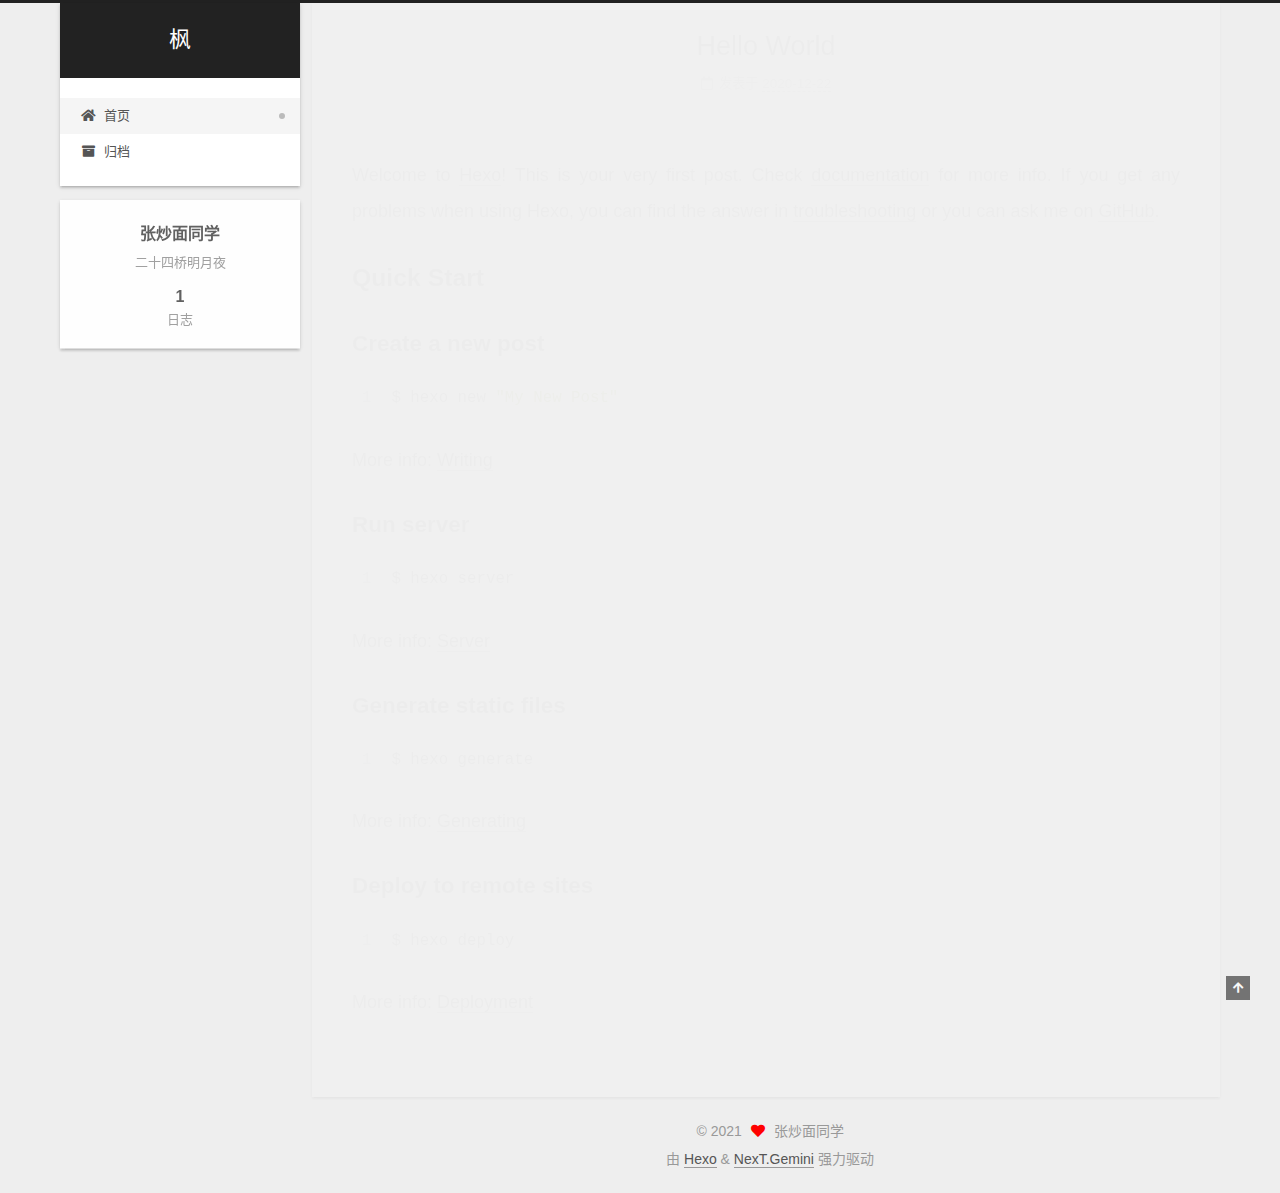
<file: index.html>
<!DOCTYPE html>
<html lang="zh-CN">
<head>
  <meta charset="UTF-8">
<meta name="viewport" content="width=device-width, initial-scale=1, maximum-scale=2">
<meta name="theme-color" content="#222">
<meta name="generator" content="Hexo 5.3.0">
  <link rel="apple-touch-icon" sizes="180x180" href="/images/apple-touch-icon-next.png">
  <link rel="icon" type="image/png" sizes="32x32" href="/images/favicon-32x32-next.png">
  <link rel="icon" type="image/png" sizes="16x16" href="/images/favicon-16x16-next.png">
  <link rel="mask-icon" href="/images/logo.svg" color="#222">

<link rel="stylesheet" href="/css/main.css">


<link rel="stylesheet" href="/lib/font-awesome/css/all.min.css">

<script id="hexo-configurations">
    var NexT = window.NexT || {};
    var CONFIG = {"hostname":"example.com","root":"/","scheme":"Gemini","version":"7.8.0","exturl":false,"sidebar":{"position":"left","display":"post","padding":18,"offset":12,"onmobile":false},"copycode":{"enable":false,"show_result":false,"style":null},"back2top":{"enable":true,"sidebar":false,"scrollpercent":false},"bookmark":{"enable":false,"color":"#222","save":"auto"},"fancybox":false,"mediumzoom":false,"lazyload":false,"pangu":false,"comments":{"style":"tabs","active":null,"storage":true,"lazyload":false,"nav":null},"algolia":{"hits":{"per_page":10},"labels":{"input_placeholder":"Search for Posts","hits_empty":"We didn't find any results for the search: ${query}","hits_stats":"${hits} results found in ${time} ms"}},"localsearch":{"enable":false,"trigger":"auto","top_n_per_article":1,"unescape":false,"preload":false},"motion":{"enable":true,"async":false,"transition":{"post_block":"fadeIn","post_header":"slideDownIn","post_body":"slideDownIn","coll_header":"slideLeftIn","sidebar":"slideUpIn"}}};
  </script>

  <meta name="description" content="二十四桥明月夜">
<meta property="og:type" content="website">
<meta property="og:title" content="枫">
<meta property="og:url" content="http://example.com/index.html">
<meta property="og:site_name" content="枫">
<meta property="og:description" content="二十四桥明月夜">
<meta property="og:locale" content="zh_CN">
<meta property="article:author" content="张炒面同学">
<meta name="twitter:card" content="summary">

<link rel="canonical" href="http://example.com/">


<script id="page-configurations">
  // https://hexo.io/docs/variables.html
  CONFIG.page = {
    sidebar: "",
    isHome : true,
    isPost : false,
    lang   : 'zh-CN'
  };
</script>

  <title>枫</title>
  






  <noscript>
  <style>
  .use-motion .brand,
  .use-motion .menu-item,
  .sidebar-inner,
  .use-motion .post-block,
  .use-motion .pagination,
  .use-motion .comments,
  .use-motion .post-header,
  .use-motion .post-body,
  .use-motion .collection-header { opacity: initial; }

  .use-motion .site-title,
  .use-motion .site-subtitle {
    opacity: initial;
    top: initial;
  }

  .use-motion .logo-line-before i { left: initial; }
  .use-motion .logo-line-after i { right: initial; }
  </style>
</noscript>

</head>

<body itemscope itemtype="http://schema.org/WebPage">
  <div class="container use-motion">
    <div class="headband"></div>

    <header class="header" itemscope itemtype="http://schema.org/WPHeader">
      <div class="header-inner"><div class="site-brand-container">
  <div class="site-nav-toggle">
    <div class="toggle" aria-label="切换导航栏">
      <span class="toggle-line toggle-line-first"></span>
      <span class="toggle-line toggle-line-middle"></span>
      <span class="toggle-line toggle-line-last"></span>
    </div>
  </div>

  <div class="site-meta">

    <a href="/" class="brand" rel="start">
      <span class="logo-line-before"><i></i></span>
      <h1 class="site-title">枫</h1>
      <span class="logo-line-after"><i></i></span>
    </a>
  </div>

  <div class="site-nav-right">
    <div class="toggle popup-trigger">
    </div>
  </div>
</div>




<nav class="site-nav">
  <ul id="menu" class="main-menu menu">
        <li class="menu-item menu-item-home">

    <a href="/" rel="section"><i class="fa fa-home fa-fw"></i>首页</a>

  </li>
        <li class="menu-item menu-item-archives">

    <a href="/archives/" rel="section"><i class="fa fa-archive fa-fw"></i>归档</a>

  </li>
  </ul>
</nav>




</div>
    </header>

    
  <div class="back-to-top">
    <i class="fa fa-arrow-up"></i>
    <span>0%</span>
  </div>


    <main class="main">
      <div class="main-inner">
        <div class="content-wrap">
          

          <div class="content index posts-expand">
            
      
  
  
  <article itemscope itemtype="http://schema.org/Article" class="post-block" lang="zh-CN">
    <link itemprop="mainEntityOfPage" href="http://example.com/2020/12/22/hello-world/">

    <span hidden itemprop="author" itemscope itemtype="http://schema.org/Person">
      <meta itemprop="image" content="/images/avatar.gif">
      <meta itemprop="name" content="张炒面同学">
      <meta itemprop="description" content="二十四桥明月夜">
    </span>

    <span hidden itemprop="publisher" itemscope itemtype="http://schema.org/Organization">
      <meta itemprop="name" content="枫">
    </span>
      <header class="post-header">
        <h2 class="post-title" itemprop="name headline">
          
            <a href="/2020/12/22/hello-world/" class="post-title-link" itemprop="url">Hello World</a>
        </h2>

        <div class="post-meta">
            <span class="post-meta-item">
              <span class="post-meta-item-icon">
                <i class="far fa-calendar"></i>
              </span>
              <span class="post-meta-item-text">发表于</span>

              <time title="创建时间：2020-12-22 19:27:22" itemprop="dateCreated datePublished" datetime="2020-12-22T19:27:22+08:00">2020-12-22</time>
            </span>

          

        </div>
      </header>

    
    
    
    <div class="post-body" itemprop="articleBody">

      
          <p>Welcome to <a target="_blank" rel="noopener" href="https://hexo.io/">Hexo</a>! This is your very first post. Check <a target="_blank" rel="noopener" href="https://hexo.io/docs/">documentation</a> for more info. If you get any problems when using Hexo, you can find the answer in <a target="_blank" rel="noopener" href="https://hexo.io/docs/troubleshooting.html">troubleshooting</a> or you can ask me on <a target="_blank" rel="noopener" href="https://github.com/hexojs/hexo/issues">GitHub</a>.</p>
<h2 id="Quick-Start"><a href="#Quick-Start" class="headerlink" title="Quick Start"></a>Quick Start</h2><h3 id="Create-a-new-post"><a href="#Create-a-new-post" class="headerlink" title="Create a new post"></a>Create a new post</h3><figure class="highlight bash"><table><tr><td class="gutter"><pre><span class="line">1</span><br></pre></td><td class="code"><pre><span class="line">$ hexo new <span class="string">&quot;My New Post&quot;</span></span><br></pre></td></tr></table></figure>
<p>More info: <a target="_blank" rel="noopener" href="https://hexo.io/docs/writing.html">Writing</a></p>
<h3 id="Run-server"><a href="#Run-server" class="headerlink" title="Run server"></a>Run server</h3><figure class="highlight bash"><table><tr><td class="gutter"><pre><span class="line">1</span><br></pre></td><td class="code"><pre><span class="line">$ hexo server</span><br></pre></td></tr></table></figure>
<p>More info: <a target="_blank" rel="noopener" href="https://hexo.io/docs/server.html">Server</a></p>
<h3 id="Generate-static-files"><a href="#Generate-static-files" class="headerlink" title="Generate static files"></a>Generate static files</h3><figure class="highlight bash"><table><tr><td class="gutter"><pre><span class="line">1</span><br></pre></td><td class="code"><pre><span class="line">$ hexo generate</span><br></pre></td></tr></table></figure>
<p>More info: <a target="_blank" rel="noopener" href="https://hexo.io/docs/generating.html">Generating</a></p>
<h3 id="Deploy-to-remote-sites"><a href="#Deploy-to-remote-sites" class="headerlink" title="Deploy to remote sites"></a>Deploy to remote sites</h3><figure class="highlight bash"><table><tr><td class="gutter"><pre><span class="line">1</span><br></pre></td><td class="code"><pre><span class="line">$ hexo deploy</span><br></pre></td></tr></table></figure>
<p>More info: <a target="_blank" rel="noopener" href="https://hexo.io/docs/one-command-deployment.html">Deployment</a></p>

      
    </div>

    
    
    
      <footer class="post-footer">
        <div class="post-eof"></div>
      </footer>
  </article>
  
  
  


  



          </div>
          

<script>
  window.addEventListener('tabs:register', () => {
    let { activeClass } = CONFIG.comments;
    if (CONFIG.comments.storage) {
      activeClass = localStorage.getItem('comments_active') || activeClass;
    }
    if (activeClass) {
      let activeTab = document.querySelector(`a[href="#comment-${activeClass}"]`);
      if (activeTab) {
        activeTab.click();
      }
    }
  });
  if (CONFIG.comments.storage) {
    window.addEventListener('tabs:click', event => {
      if (!event.target.matches('.tabs-comment .tab-content .tab-pane')) return;
      let commentClass = event.target.classList[1];
      localStorage.setItem('comments_active', commentClass);
    });
  }
</script>

        </div>
          
  
  <div class="toggle sidebar-toggle">
    <span class="toggle-line toggle-line-first"></span>
    <span class="toggle-line toggle-line-middle"></span>
    <span class="toggle-line toggle-line-last"></span>
  </div>

  <aside class="sidebar">
    <div class="sidebar-inner">

      <ul class="sidebar-nav motion-element">
        <li class="sidebar-nav-toc">
          文章目录
        </li>
        <li class="sidebar-nav-overview">
          站点概览
        </li>
      </ul>

      <!--noindex-->
      <div class="post-toc-wrap sidebar-panel">
      </div>
      <!--/noindex-->

      <div class="site-overview-wrap sidebar-panel">
        <div class="site-author motion-element" itemprop="author" itemscope itemtype="http://schema.org/Person">
  <p class="site-author-name" itemprop="name">张炒面同学</p>
  <div class="site-description" itemprop="description">二十四桥明月夜</div>
</div>
<div class="site-state-wrap motion-element">
  <nav class="site-state">
      <div class="site-state-item site-state-posts">
          <a href="/archives/">
        
          <span class="site-state-item-count">1</span>
          <span class="site-state-item-name">日志</span>
        </a>
      </div>
  </nav>
</div>



      </div>

    </div>
  </aside>
  <div id="sidebar-dimmer"></div>


      </div>
    </main>

    <footer class="footer">
      <div class="footer-inner">
        

        

<div class="copyright">
  
  &copy; 
  <span itemprop="copyrightYear">2021</span>
  <span class="with-love">
    <i class="fa fa-heart"></i>
  </span>
  <span class="author" itemprop="copyrightHolder">张炒面同学</span>
</div>
  <div class="powered-by">由 <a href="https://hexo.io/" class="theme-link" rel="noopener" target="_blank">Hexo</a> & <a href="https://theme-next.org/" class="theme-link" rel="noopener" target="_blank">NexT.Gemini</a> 强力驱动
  </div>

        








      </div>
    </footer>
  </div>

  
  <script src="/lib/anime.min.js"></script>
  <script src="/lib/velocity/velocity.min.js"></script>
  <script src="/lib/velocity/velocity.ui.min.js"></script>

<script src="/js/utils.js"></script>

<script src="/js/motion.js"></script>


<script src="/js/schemes/pisces.js"></script>


<script src="/js/next-boot.js"></script>




  















  

  

</body>
</html>
</file>
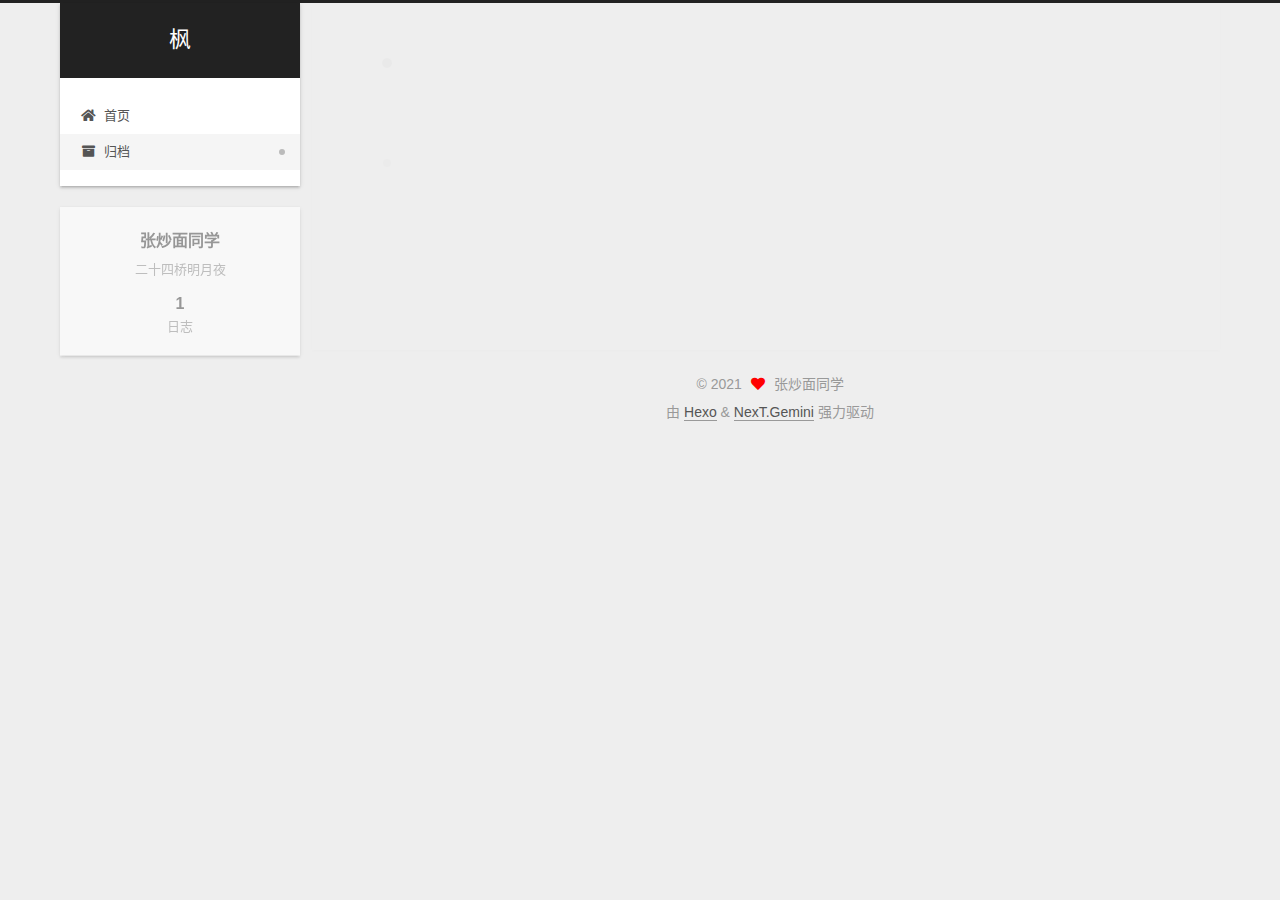
<file: archives/index.html>
<!DOCTYPE html>
<html lang="zh-CN">
<head>
  <meta charset="UTF-8">
<meta name="viewport" content="width=device-width, initial-scale=1, maximum-scale=2">
<meta name="theme-color" content="#222">
<meta name="generator" content="Hexo 5.3.0">
  <link rel="apple-touch-icon" sizes="180x180" href="/images/apple-touch-icon-next.png">
  <link rel="icon" type="image/png" sizes="32x32" href="/images/favicon-32x32-next.png">
  <link rel="icon" type="image/png" sizes="16x16" href="/images/favicon-16x16-next.png">
  <link rel="mask-icon" href="/images/logo.svg" color="#222">

<link rel="stylesheet" href="/css/main.css">


<link rel="stylesheet" href="/lib/font-awesome/css/all.min.css">

<script id="hexo-configurations">
    var NexT = window.NexT || {};
    var CONFIG = {"hostname":"example.com","root":"/","scheme":"Gemini","version":"7.8.0","exturl":false,"sidebar":{"position":"left","display":"post","padding":18,"offset":12,"onmobile":false},"copycode":{"enable":false,"show_result":false,"style":null},"back2top":{"enable":true,"sidebar":false,"scrollpercent":false},"bookmark":{"enable":false,"color":"#222","save":"auto"},"fancybox":false,"mediumzoom":false,"lazyload":false,"pangu":false,"comments":{"style":"tabs","active":null,"storage":true,"lazyload":false,"nav":null},"algolia":{"hits":{"per_page":10},"labels":{"input_placeholder":"Search for Posts","hits_empty":"We didn't find any results for the search: ${query}","hits_stats":"${hits} results found in ${time} ms"}},"localsearch":{"enable":false,"trigger":"auto","top_n_per_article":1,"unescape":false,"preload":false},"motion":{"enable":true,"async":false,"transition":{"post_block":"fadeIn","post_header":"slideDownIn","post_body":"slideDownIn","coll_header":"slideLeftIn","sidebar":"slideUpIn"}}};
  </script>

  <meta name="description" content="二十四桥明月夜">
<meta property="og:type" content="website">
<meta property="og:title" content="枫">
<meta property="og:url" content="http://example.com/archives/index.html">
<meta property="og:site_name" content="枫">
<meta property="og:description" content="二十四桥明月夜">
<meta property="og:locale" content="zh_CN">
<meta property="article:author" content="张炒面同学">
<meta name="twitter:card" content="summary">

<link rel="canonical" href="http://example.com/archives/">


<script id="page-configurations">
  // https://hexo.io/docs/variables.html
  CONFIG.page = {
    sidebar: "",
    isHome : false,
    isPost : false,
    lang   : 'zh-CN'
  };
</script>

  <title>归档 | 枫</title>
  






  <noscript>
  <style>
  .use-motion .brand,
  .use-motion .menu-item,
  .sidebar-inner,
  .use-motion .post-block,
  .use-motion .pagination,
  .use-motion .comments,
  .use-motion .post-header,
  .use-motion .post-body,
  .use-motion .collection-header { opacity: initial; }

  .use-motion .site-title,
  .use-motion .site-subtitle {
    opacity: initial;
    top: initial;
  }

  .use-motion .logo-line-before i { left: initial; }
  .use-motion .logo-line-after i { right: initial; }
  </style>
</noscript>

</head>

<body itemscope itemtype="http://schema.org/WebPage">
  <div class="container use-motion">
    <div class="headband"></div>

    <header class="header" itemscope itemtype="http://schema.org/WPHeader">
      <div class="header-inner"><div class="site-brand-container">
  <div class="site-nav-toggle">
    <div class="toggle" aria-label="切换导航栏">
      <span class="toggle-line toggle-line-first"></span>
      <span class="toggle-line toggle-line-middle"></span>
      <span class="toggle-line toggle-line-last"></span>
    </div>
  </div>

  <div class="site-meta">

    <a href="/" class="brand" rel="start">
      <span class="logo-line-before"><i></i></span>
      <h1 class="site-title">枫</h1>
      <span class="logo-line-after"><i></i></span>
    </a>
  </div>

  <div class="site-nav-right">
    <div class="toggle popup-trigger">
    </div>
  </div>
</div>




<nav class="site-nav">
  <ul id="menu" class="main-menu menu">
        <li class="menu-item menu-item-home">

    <a href="/" rel="section"><i class="fa fa-home fa-fw"></i>首页</a>

  </li>
        <li class="menu-item menu-item-archives">

    <a href="/archives/" rel="section"><i class="fa fa-archive fa-fw"></i>归档</a>

  </li>
  </ul>
</nav>




</div>
    </header>

    
  <div class="back-to-top">
    <i class="fa fa-arrow-up"></i>
    <span>0%</span>
  </div>


    <main class="main">
      <div class="main-inner">
        <div class="content-wrap">
          

          <div class="content archive">
            

  
  
  
  <div class="post-block">
    <div class="posts-collapse">
      <div class="collection-title">
        <span class="collection-header">嗯..! 目前共计 1 篇日志。 继续努力。</span>
      </div>

      
    <div class="collection-year">
      <span class="collection-header">2020</span>
    </div>

  <article itemscope itemtype="http://schema.org/Article">
    <header class="post-header">

      <div class="post-meta">
        <time itemprop="dateCreated"
              datetime="2020-12-22T19:27:22+08:00"
              content="2020-12-22">
          12-22
        </time>
      </div>

      <div class="post-title">
          <a class="post-title-link" href="/2020/12/22/hello-world/" itemprop="url">
            <span itemprop="name">Hello World</span>
          </a>
      </div>

    </header>
  </article>


    </div>
  </div>
  
  
  

  



          </div>
          

<script>
  window.addEventListener('tabs:register', () => {
    let { activeClass } = CONFIG.comments;
    if (CONFIG.comments.storage) {
      activeClass = localStorage.getItem('comments_active') || activeClass;
    }
    if (activeClass) {
      let activeTab = document.querySelector(`a[href="#comment-${activeClass}"]`);
      if (activeTab) {
        activeTab.click();
      }
    }
  });
  if (CONFIG.comments.storage) {
    window.addEventListener('tabs:click', event => {
      if (!event.target.matches('.tabs-comment .tab-content .tab-pane')) return;
      let commentClass = event.target.classList[1];
      localStorage.setItem('comments_active', commentClass);
    });
  }
</script>

        </div>
          
  
  <div class="toggle sidebar-toggle">
    <span class="toggle-line toggle-line-first"></span>
    <span class="toggle-line toggle-line-middle"></span>
    <span class="toggle-line toggle-line-last"></span>
  </div>

  <aside class="sidebar">
    <div class="sidebar-inner">

      <ul class="sidebar-nav motion-element">
        <li class="sidebar-nav-toc">
          文章目录
        </li>
        <li class="sidebar-nav-overview">
          站点概览
        </li>
      </ul>

      <!--noindex-->
      <div class="post-toc-wrap sidebar-panel">
      </div>
      <!--/noindex-->

      <div class="site-overview-wrap sidebar-panel">
        <div class="site-author motion-element" itemprop="author" itemscope itemtype="http://schema.org/Person">
  <p class="site-author-name" itemprop="name">张炒面同学</p>
  <div class="site-description" itemprop="description">二十四桥明月夜</div>
</div>
<div class="site-state-wrap motion-element">
  <nav class="site-state">
      <div class="site-state-item site-state-posts">
          <a href="/archives/">
        
          <span class="site-state-item-count">1</span>
          <span class="site-state-item-name">日志</span>
        </a>
      </div>
  </nav>
</div>



      </div>

    </div>
  </aside>
  <div id="sidebar-dimmer"></div>


      </div>
    </main>

    <footer class="footer">
      <div class="footer-inner">
        

        

<div class="copyright">
  
  &copy; 
  <span itemprop="copyrightYear">2021</span>
  <span class="with-love">
    <i class="fa fa-heart"></i>
  </span>
  <span class="author" itemprop="copyrightHolder">张炒面同学</span>
</div>
  <div class="powered-by">由 <a href="https://hexo.io/" class="theme-link" rel="noopener" target="_blank">Hexo</a> & <a href="https://theme-next.org/" class="theme-link" rel="noopener" target="_blank">NexT.Gemini</a> 强力驱动
  </div>

        








      </div>
    </footer>
  </div>

  
  <script src="/lib/anime.min.js"></script>
  <script src="/lib/velocity/velocity.min.js"></script>
  <script src="/lib/velocity/velocity.ui.min.js"></script>

<script src="/js/utils.js"></script>

<script src="/js/motion.js"></script>


<script src="/js/schemes/pisces.js"></script>


<script src="/js/next-boot.js"></script>




  















  

  

</body>
</html>
</file>
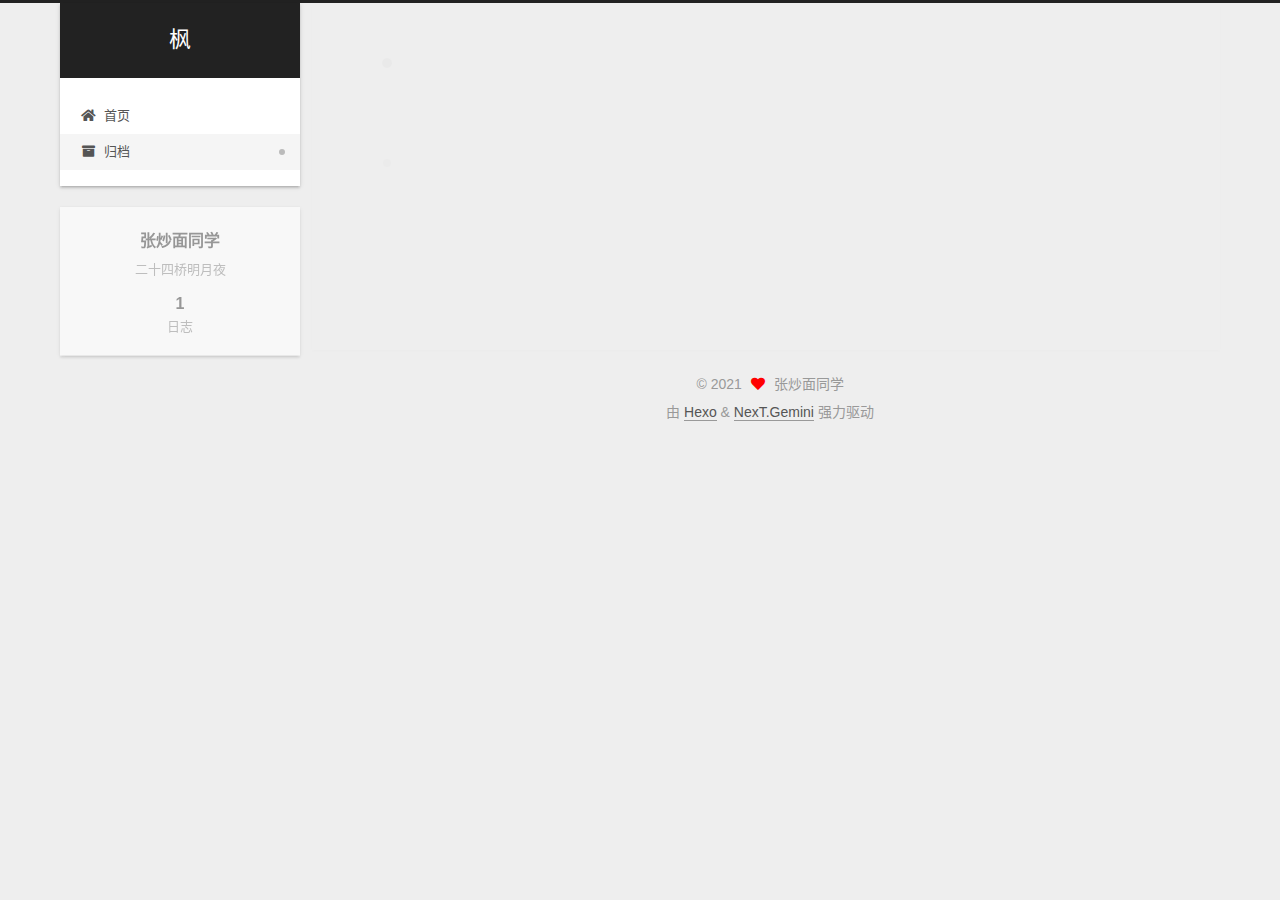
<file: archives/2020/index.html>
<!DOCTYPE html>
<html lang="zh-CN">
<head>
  <meta charset="UTF-8">
<meta name="viewport" content="width=device-width, initial-scale=1, maximum-scale=2">
<meta name="theme-color" content="#222">
<meta name="generator" content="Hexo 5.3.0">
  <link rel="apple-touch-icon" sizes="180x180" href="/images/apple-touch-icon-next.png">
  <link rel="icon" type="image/png" sizes="32x32" href="/images/favicon-32x32-next.png">
  <link rel="icon" type="image/png" sizes="16x16" href="/images/favicon-16x16-next.png">
  <link rel="mask-icon" href="/images/logo.svg" color="#222">

<link rel="stylesheet" href="/css/main.css">


<link rel="stylesheet" href="/lib/font-awesome/css/all.min.css">

<script id="hexo-configurations">
    var NexT = window.NexT || {};
    var CONFIG = {"hostname":"example.com","root":"/","scheme":"Gemini","version":"7.8.0","exturl":false,"sidebar":{"position":"left","display":"post","padding":18,"offset":12,"onmobile":false},"copycode":{"enable":false,"show_result":false,"style":null},"back2top":{"enable":true,"sidebar":false,"scrollpercent":false},"bookmark":{"enable":false,"color":"#222","save":"auto"},"fancybox":false,"mediumzoom":false,"lazyload":false,"pangu":false,"comments":{"style":"tabs","active":null,"storage":true,"lazyload":false,"nav":null},"algolia":{"hits":{"per_page":10},"labels":{"input_placeholder":"Search for Posts","hits_empty":"We didn't find any results for the search: ${query}","hits_stats":"${hits} results found in ${time} ms"}},"localsearch":{"enable":false,"trigger":"auto","top_n_per_article":1,"unescape":false,"preload":false},"motion":{"enable":true,"async":false,"transition":{"post_block":"fadeIn","post_header":"slideDownIn","post_body":"slideDownIn","coll_header":"slideLeftIn","sidebar":"slideUpIn"}}};
  </script>

  <meta name="description" content="二十四桥明月夜">
<meta property="og:type" content="website">
<meta property="og:title" content="枫">
<meta property="og:url" content="http://example.com/archives/2020/index.html">
<meta property="og:site_name" content="枫">
<meta property="og:description" content="二十四桥明月夜">
<meta property="og:locale" content="zh_CN">
<meta property="article:author" content="张炒面同学">
<meta name="twitter:card" content="summary">

<link rel="canonical" href="http://example.com/archives/2020/">


<script id="page-configurations">
  // https://hexo.io/docs/variables.html
  CONFIG.page = {
    sidebar: "",
    isHome : false,
    isPost : false,
    lang   : 'zh-CN'
  };
</script>

  <title>归档 | 枫</title>
  






  <noscript>
  <style>
  .use-motion .brand,
  .use-motion .menu-item,
  .sidebar-inner,
  .use-motion .post-block,
  .use-motion .pagination,
  .use-motion .comments,
  .use-motion .post-header,
  .use-motion .post-body,
  .use-motion .collection-header { opacity: initial; }

  .use-motion .site-title,
  .use-motion .site-subtitle {
    opacity: initial;
    top: initial;
  }

  .use-motion .logo-line-before i { left: initial; }
  .use-motion .logo-line-after i { right: initial; }
  </style>
</noscript>

</head>

<body itemscope itemtype="http://schema.org/WebPage">
  <div class="container use-motion">
    <div class="headband"></div>

    <header class="header" itemscope itemtype="http://schema.org/WPHeader">
      <div class="header-inner"><div class="site-brand-container">
  <div class="site-nav-toggle">
    <div class="toggle" aria-label="切换导航栏">
      <span class="toggle-line toggle-line-first"></span>
      <span class="toggle-line toggle-line-middle"></span>
      <span class="toggle-line toggle-line-last"></span>
    </div>
  </div>

  <div class="site-meta">

    <a href="/" class="brand" rel="start">
      <span class="logo-line-before"><i></i></span>
      <h1 class="site-title">枫</h1>
      <span class="logo-line-after"><i></i></span>
    </a>
  </div>

  <div class="site-nav-right">
    <div class="toggle popup-trigger">
    </div>
  </div>
</div>




<nav class="site-nav">
  <ul id="menu" class="main-menu menu">
        <li class="menu-item menu-item-home">

    <a href="/" rel="section"><i class="fa fa-home fa-fw"></i>首页</a>

  </li>
        <li class="menu-item menu-item-archives">

    <a href="/archives/" rel="section"><i class="fa fa-archive fa-fw"></i>归档</a>

  </li>
  </ul>
</nav>




</div>
    </header>

    
  <div class="back-to-top">
    <i class="fa fa-arrow-up"></i>
    <span>0%</span>
  </div>


    <main class="main">
      <div class="main-inner">
        <div class="content-wrap">
          

          <div class="content archive">
            

  
  
  
  <div class="post-block">
    <div class="posts-collapse">
      <div class="collection-title">
        <span class="collection-header">嗯..! 目前共计 1 篇日志。 继续努力。</span>
      </div>

      
    <div class="collection-year">
      <span class="collection-header">2020</span>
    </div>

  <article itemscope itemtype="http://schema.org/Article">
    <header class="post-header">

      <div class="post-meta">
        <time itemprop="dateCreated"
              datetime="2020-12-22T19:27:22+08:00"
              content="2020-12-22">
          12-22
        </time>
      </div>

      <div class="post-title">
          <a class="post-title-link" href="/2020/12/22/hello-world/" itemprop="url">
            <span itemprop="name">Hello World</span>
          </a>
      </div>

    </header>
  </article>


    </div>
  </div>
  
  
  

  



          </div>
          

<script>
  window.addEventListener('tabs:register', () => {
    let { activeClass } = CONFIG.comments;
    if (CONFIG.comments.storage) {
      activeClass = localStorage.getItem('comments_active') || activeClass;
    }
    if (activeClass) {
      let activeTab = document.querySelector(`a[href="#comment-${activeClass}"]`);
      if (activeTab) {
        activeTab.click();
      }
    }
  });
  if (CONFIG.comments.storage) {
    window.addEventListener('tabs:click', event => {
      if (!event.target.matches('.tabs-comment .tab-content .tab-pane')) return;
      let commentClass = event.target.classList[1];
      localStorage.setItem('comments_active', commentClass);
    });
  }
</script>

        </div>
          
  
  <div class="toggle sidebar-toggle">
    <span class="toggle-line toggle-line-first"></span>
    <span class="toggle-line toggle-line-middle"></span>
    <span class="toggle-line toggle-line-last"></span>
  </div>

  <aside class="sidebar">
    <div class="sidebar-inner">

      <ul class="sidebar-nav motion-element">
        <li class="sidebar-nav-toc">
          文章目录
        </li>
        <li class="sidebar-nav-overview">
          站点概览
        </li>
      </ul>

      <!--noindex-->
      <div class="post-toc-wrap sidebar-panel">
      </div>
      <!--/noindex-->

      <div class="site-overview-wrap sidebar-panel">
        <div class="site-author motion-element" itemprop="author" itemscope itemtype="http://schema.org/Person">
  <p class="site-author-name" itemprop="name">张炒面同学</p>
  <div class="site-description" itemprop="description">二十四桥明月夜</div>
</div>
<div class="site-state-wrap motion-element">
  <nav class="site-state">
      <div class="site-state-item site-state-posts">
          <a href="/archives/">
        
          <span class="site-state-item-count">1</span>
          <span class="site-state-item-name">日志</span>
        </a>
      </div>
  </nav>
</div>



      </div>

    </div>
  </aside>
  <div id="sidebar-dimmer"></div>


      </div>
    </main>

    <footer class="footer">
      <div class="footer-inner">
        

        

<div class="copyright">
  
  &copy; 
  <span itemprop="copyrightYear">2021</span>
  <span class="with-love">
    <i class="fa fa-heart"></i>
  </span>
  <span class="author" itemprop="copyrightHolder">张炒面同学</span>
</div>
  <div class="powered-by">由 <a href="https://hexo.io/" class="theme-link" rel="noopener" target="_blank">Hexo</a> & <a href="https://theme-next.org/" class="theme-link" rel="noopener" target="_blank">NexT.Gemini</a> 强力驱动
  </div>

        








      </div>
    </footer>
  </div>

  
  <script src="/lib/anime.min.js"></script>
  <script src="/lib/velocity/velocity.min.js"></script>
  <script src="/lib/velocity/velocity.ui.min.js"></script>

<script src="/js/utils.js"></script>

<script src="/js/motion.js"></script>


<script src="/js/schemes/pisces.js"></script>


<script src="/js/next-boot.js"></script>




  















  

  

</body>
</html>
</file>
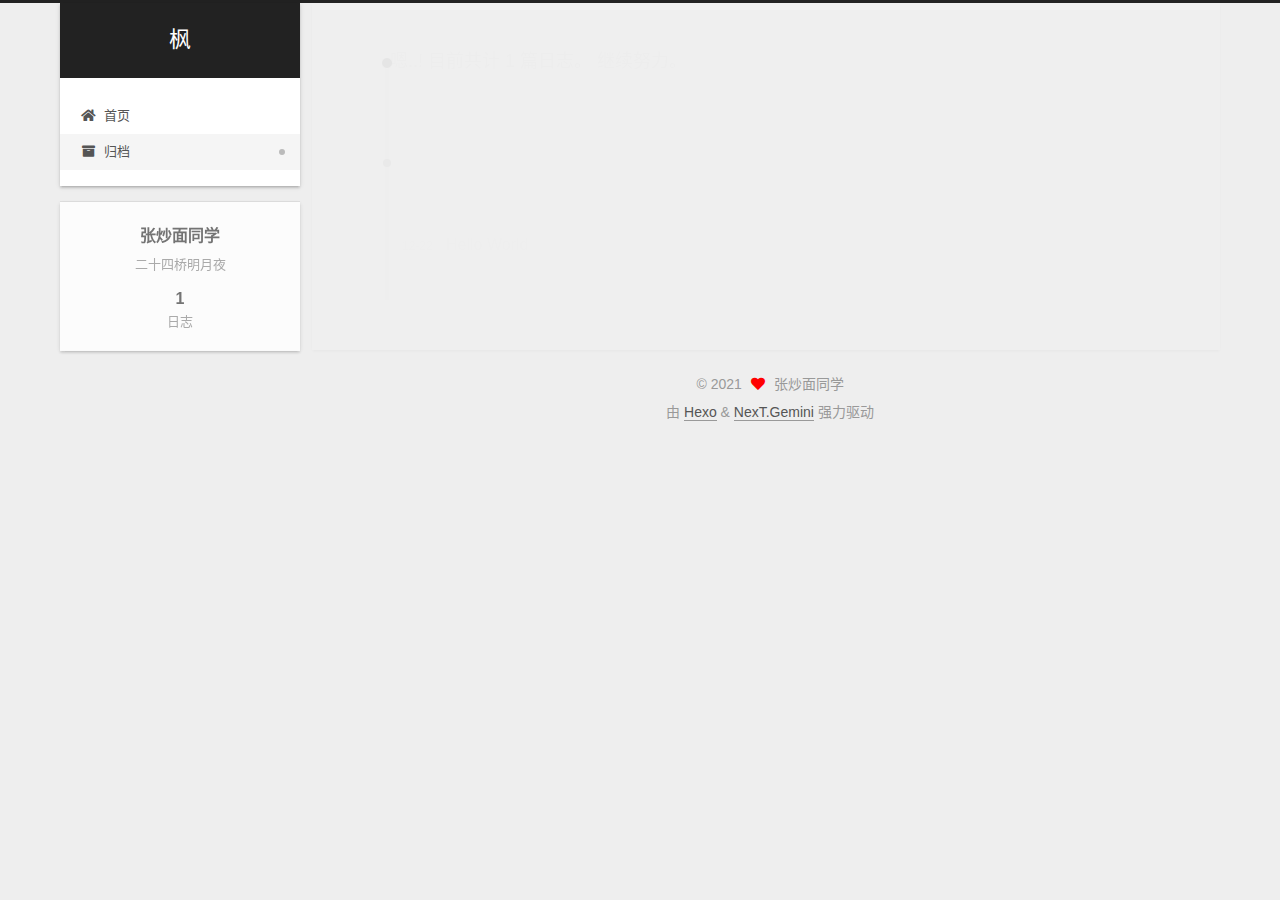
<file: archives/2020/12/index.html>
<!DOCTYPE html>
<html lang="zh-CN">
<head>
  <meta charset="UTF-8">
<meta name="viewport" content="width=device-width, initial-scale=1, maximum-scale=2">
<meta name="theme-color" content="#222">
<meta name="generator" content="Hexo 5.3.0">
  <link rel="apple-touch-icon" sizes="180x180" href="/images/apple-touch-icon-next.png">
  <link rel="icon" type="image/png" sizes="32x32" href="/images/favicon-32x32-next.png">
  <link rel="icon" type="image/png" sizes="16x16" href="/images/favicon-16x16-next.png">
  <link rel="mask-icon" href="/images/logo.svg" color="#222">

<link rel="stylesheet" href="/css/main.css">


<link rel="stylesheet" href="/lib/font-awesome/css/all.min.css">

<script id="hexo-configurations">
    var NexT = window.NexT || {};
    var CONFIG = {"hostname":"example.com","root":"/","scheme":"Gemini","version":"7.8.0","exturl":false,"sidebar":{"position":"left","display":"post","padding":18,"offset":12,"onmobile":false},"copycode":{"enable":false,"show_result":false,"style":null},"back2top":{"enable":true,"sidebar":false,"scrollpercent":false},"bookmark":{"enable":false,"color":"#222","save":"auto"},"fancybox":false,"mediumzoom":false,"lazyload":false,"pangu":false,"comments":{"style":"tabs","active":null,"storage":true,"lazyload":false,"nav":null},"algolia":{"hits":{"per_page":10},"labels":{"input_placeholder":"Search for Posts","hits_empty":"We didn't find any results for the search: ${query}","hits_stats":"${hits} results found in ${time} ms"}},"localsearch":{"enable":false,"trigger":"auto","top_n_per_article":1,"unescape":false,"preload":false},"motion":{"enable":true,"async":false,"transition":{"post_block":"fadeIn","post_header":"slideDownIn","post_body":"slideDownIn","coll_header":"slideLeftIn","sidebar":"slideUpIn"}}};
  </script>

  <meta name="description" content="二十四桥明月夜">
<meta property="og:type" content="website">
<meta property="og:title" content="枫">
<meta property="og:url" content="http://example.com/archives/2020/12/index.html">
<meta property="og:site_name" content="枫">
<meta property="og:description" content="二十四桥明月夜">
<meta property="og:locale" content="zh_CN">
<meta property="article:author" content="张炒面同学">
<meta name="twitter:card" content="summary">

<link rel="canonical" href="http://example.com/archives/2020/12/">


<script id="page-configurations">
  // https://hexo.io/docs/variables.html
  CONFIG.page = {
    sidebar: "",
    isHome : false,
    isPost : false,
    lang   : 'zh-CN'
  };
</script>

  <title>归档 | 枫</title>
  






  <noscript>
  <style>
  .use-motion .brand,
  .use-motion .menu-item,
  .sidebar-inner,
  .use-motion .post-block,
  .use-motion .pagination,
  .use-motion .comments,
  .use-motion .post-header,
  .use-motion .post-body,
  .use-motion .collection-header { opacity: initial; }

  .use-motion .site-title,
  .use-motion .site-subtitle {
    opacity: initial;
    top: initial;
  }

  .use-motion .logo-line-before i { left: initial; }
  .use-motion .logo-line-after i { right: initial; }
  </style>
</noscript>

</head>

<body itemscope itemtype="http://schema.org/WebPage">
  <div class="container use-motion">
    <div class="headband"></div>

    <header class="header" itemscope itemtype="http://schema.org/WPHeader">
      <div class="header-inner"><div class="site-brand-container">
  <div class="site-nav-toggle">
    <div class="toggle" aria-label="切换导航栏">
      <span class="toggle-line toggle-line-first"></span>
      <span class="toggle-line toggle-line-middle"></span>
      <span class="toggle-line toggle-line-last"></span>
    </div>
  </div>

  <div class="site-meta">

    <a href="/" class="brand" rel="start">
      <span class="logo-line-before"><i></i></span>
      <h1 class="site-title">枫</h1>
      <span class="logo-line-after"><i></i></span>
    </a>
  </div>

  <div class="site-nav-right">
    <div class="toggle popup-trigger">
    </div>
  </div>
</div>




<nav class="site-nav">
  <ul id="menu" class="main-menu menu">
        <li class="menu-item menu-item-home">

    <a href="/" rel="section"><i class="fa fa-home fa-fw"></i>首页</a>

  </li>
        <li class="menu-item menu-item-archives">

    <a href="/archives/" rel="section"><i class="fa fa-archive fa-fw"></i>归档</a>

  </li>
  </ul>
</nav>




</div>
    </header>

    
  <div class="back-to-top">
    <i class="fa fa-arrow-up"></i>
    <span>0%</span>
  </div>


    <main class="main">
      <div class="main-inner">
        <div class="content-wrap">
          

          <div class="content archive">
            

  
  
  
  <div class="post-block">
    <div class="posts-collapse">
      <div class="collection-title">
        <span class="collection-header">嗯..! 目前共计 1 篇日志。 继续努力。</span>
      </div>

      
    <div class="collection-year">
      <span class="collection-header">2020</span>
    </div>

  <article itemscope itemtype="http://schema.org/Article">
    <header class="post-header">

      <div class="post-meta">
        <time itemprop="dateCreated"
              datetime="2020-12-22T19:27:22+08:00"
              content="2020-12-22">
          12-22
        </time>
      </div>

      <div class="post-title">
          <a class="post-title-link" href="/2020/12/22/hello-world/" itemprop="url">
            <span itemprop="name">Hello World</span>
          </a>
      </div>

    </header>
  </article>


    </div>
  </div>
  
  
  

  



          </div>
          

<script>
  window.addEventListener('tabs:register', () => {
    let { activeClass } = CONFIG.comments;
    if (CONFIG.comments.storage) {
      activeClass = localStorage.getItem('comments_active') || activeClass;
    }
    if (activeClass) {
      let activeTab = document.querySelector(`a[href="#comment-${activeClass}"]`);
      if (activeTab) {
        activeTab.click();
      }
    }
  });
  if (CONFIG.comments.storage) {
    window.addEventListener('tabs:click', event => {
      if (!event.target.matches('.tabs-comment .tab-content .tab-pane')) return;
      let commentClass = event.target.classList[1];
      localStorage.setItem('comments_active', commentClass);
    });
  }
</script>

        </div>
          
  
  <div class="toggle sidebar-toggle">
    <span class="toggle-line toggle-line-first"></span>
    <span class="toggle-line toggle-line-middle"></span>
    <span class="toggle-line toggle-line-last"></span>
  </div>

  <aside class="sidebar">
    <div class="sidebar-inner">

      <ul class="sidebar-nav motion-element">
        <li class="sidebar-nav-toc">
          文章目录
        </li>
        <li class="sidebar-nav-overview">
          站点概览
        </li>
      </ul>

      <!--noindex-->
      <div class="post-toc-wrap sidebar-panel">
      </div>
      <!--/noindex-->

      <div class="site-overview-wrap sidebar-panel">
        <div class="site-author motion-element" itemprop="author" itemscope itemtype="http://schema.org/Person">
  <p class="site-author-name" itemprop="name">张炒面同学</p>
  <div class="site-description" itemprop="description">二十四桥明月夜</div>
</div>
<div class="site-state-wrap motion-element">
  <nav class="site-state">
      <div class="site-state-item site-state-posts">
          <a href="/archives/">
        
          <span class="site-state-item-count">1</span>
          <span class="site-state-item-name">日志</span>
        </a>
      </div>
  </nav>
</div>



      </div>

    </div>
  </aside>
  <div id="sidebar-dimmer"></div>


      </div>
    </main>

    <footer class="footer">
      <div class="footer-inner">
        

        

<div class="copyright">
  
  &copy; 
  <span itemprop="copyrightYear">2021</span>
  <span class="with-love">
    <i class="fa fa-heart"></i>
  </span>
  <span class="author" itemprop="copyrightHolder">张炒面同学</span>
</div>
  <div class="powered-by">由 <a href="https://hexo.io/" class="theme-link" rel="noopener" target="_blank">Hexo</a> & <a href="https://theme-next.org/" class="theme-link" rel="noopener" target="_blank">NexT.Gemini</a> 强力驱动
  </div>

        








      </div>
    </footer>
  </div>

  
  <script src="/lib/anime.min.js"></script>
  <script src="/lib/velocity/velocity.min.js"></script>
  <script src="/lib/velocity/velocity.ui.min.js"></script>

<script src="/js/utils.js"></script>

<script src="/js/motion.js"></script>


<script src="/js/schemes/pisces.js"></script>


<script src="/js/next-boot.js"></script>




  















  

  

</body>
</html>
</file>
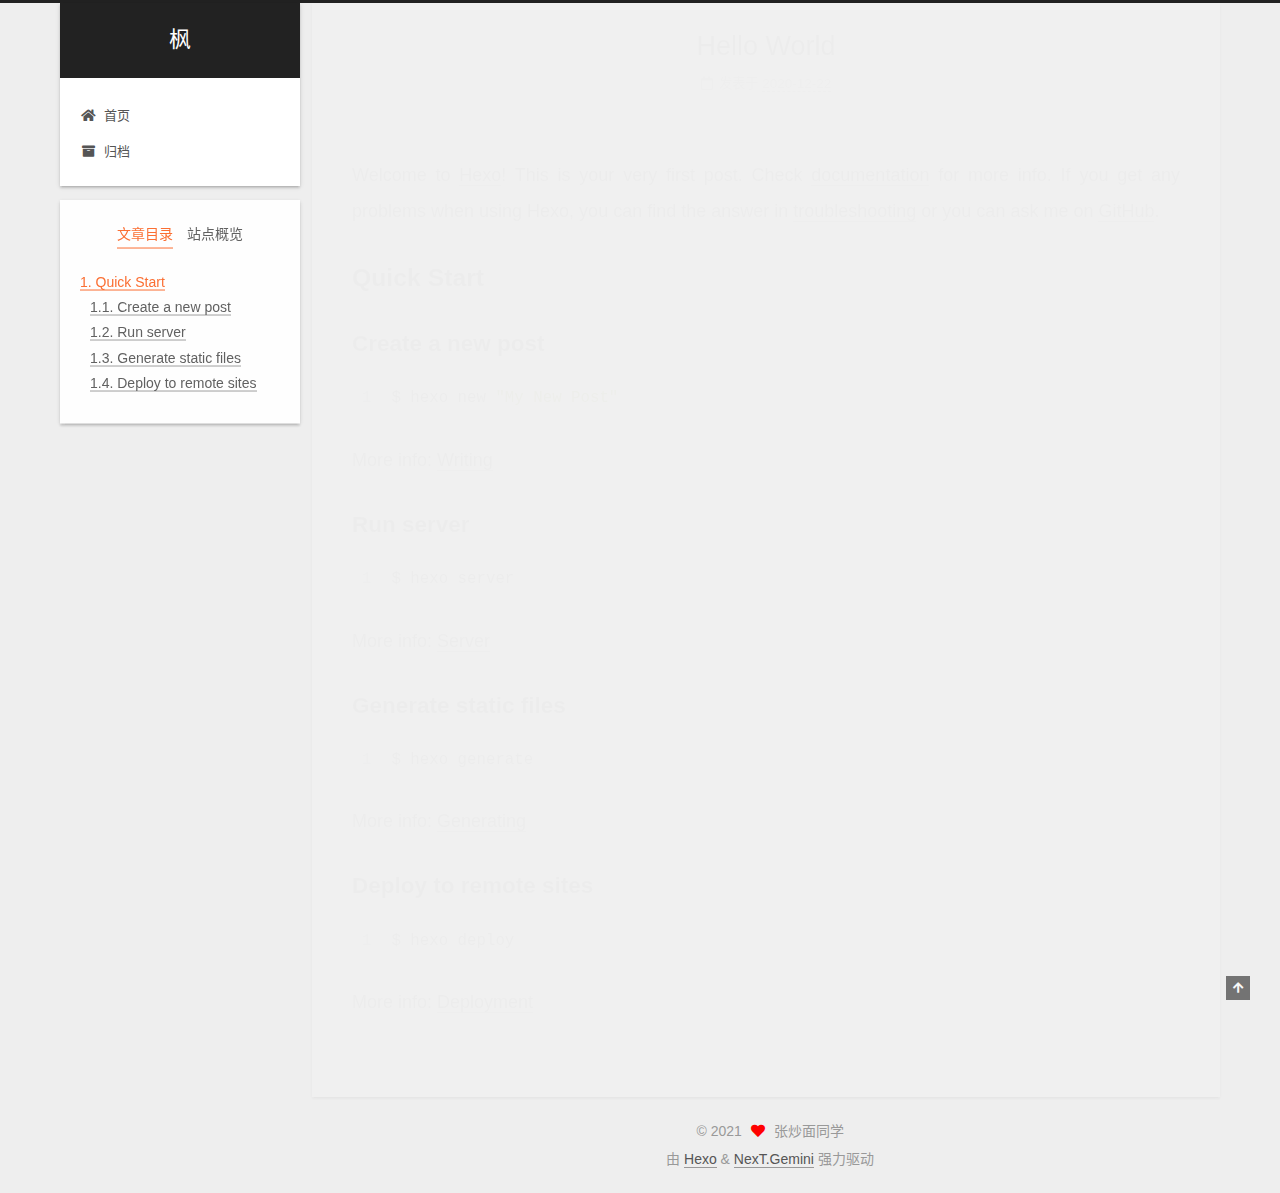
<file: 2020/12/22/hello-world/index.html>
<!DOCTYPE html>
<html lang="zh-CN">
<head>
  <meta charset="UTF-8">
<meta name="viewport" content="width=device-width, initial-scale=1, maximum-scale=2">
<meta name="theme-color" content="#222">
<meta name="generator" content="Hexo 5.3.0">
  <link rel="apple-touch-icon" sizes="180x180" href="/images/apple-touch-icon-next.png">
  <link rel="icon" type="image/png" sizes="32x32" href="/images/favicon-32x32-next.png">
  <link rel="icon" type="image/png" sizes="16x16" href="/images/favicon-16x16-next.png">
  <link rel="mask-icon" href="/images/logo.svg" color="#222">

<link rel="stylesheet" href="/css/main.css">


<link rel="stylesheet" href="/lib/font-awesome/css/all.min.css">

<script id="hexo-configurations">
    var NexT = window.NexT || {};
    var CONFIG = {"hostname":"example.com","root":"/","scheme":"Gemini","version":"7.8.0","exturl":false,"sidebar":{"position":"left","display":"post","padding":18,"offset":12,"onmobile":false},"copycode":{"enable":false,"show_result":false,"style":null},"back2top":{"enable":true,"sidebar":false,"scrollpercent":false},"bookmark":{"enable":false,"color":"#222","save":"auto"},"fancybox":false,"mediumzoom":false,"lazyload":false,"pangu":false,"comments":{"style":"tabs","active":null,"storage":true,"lazyload":false,"nav":null},"algolia":{"hits":{"per_page":10},"labels":{"input_placeholder":"Search for Posts","hits_empty":"We didn't find any results for the search: ${query}","hits_stats":"${hits} results found in ${time} ms"}},"localsearch":{"enable":false,"trigger":"auto","top_n_per_article":1,"unescape":false,"preload":false},"motion":{"enable":true,"async":false,"transition":{"post_block":"fadeIn","post_header":"slideDownIn","post_body":"slideDownIn","coll_header":"slideLeftIn","sidebar":"slideUpIn"}}};
  </script>

  <meta name="description" content="Welcome to Hexo! This is your very first post. Check documentation for more info. If you get any problems when using Hexo, you can find the answer in troubleshooting or you can ask me on GitHub. Quick">
<meta property="og:type" content="article">
<meta property="og:title" content="Hello World">
<meta property="og:url" content="http://example.com/2020/12/22/hello-world/index.html">
<meta property="og:site_name" content="枫">
<meta property="og:description" content="Welcome to Hexo! This is your very first post. Check documentation for more info. If you get any problems when using Hexo, you can find the answer in troubleshooting or you can ask me on GitHub. Quick">
<meta property="og:locale" content="zh_CN">
<meta property="article:published_time" content="2020-12-22T11:27:22.598Z">
<meta property="article:modified_time" content="2020-12-22T11:27:22.598Z">
<meta property="article:author" content="张炒面同学">
<meta name="twitter:card" content="summary">

<link rel="canonical" href="http://example.com/2020/12/22/hello-world/">


<script id="page-configurations">
  // https://hexo.io/docs/variables.html
  CONFIG.page = {
    sidebar: "",
    isHome : false,
    isPost : true,
    lang   : 'zh-CN'
  };
</script>

  <title>Hello World | 枫</title>
  






  <noscript>
  <style>
  .use-motion .brand,
  .use-motion .menu-item,
  .sidebar-inner,
  .use-motion .post-block,
  .use-motion .pagination,
  .use-motion .comments,
  .use-motion .post-header,
  .use-motion .post-body,
  .use-motion .collection-header { opacity: initial; }

  .use-motion .site-title,
  .use-motion .site-subtitle {
    opacity: initial;
    top: initial;
  }

  .use-motion .logo-line-before i { left: initial; }
  .use-motion .logo-line-after i { right: initial; }
  </style>
</noscript>

</head>

<body itemscope itemtype="http://schema.org/WebPage">
  <div class="container use-motion">
    <div class="headband"></div>

    <header class="header" itemscope itemtype="http://schema.org/WPHeader">
      <div class="header-inner"><div class="site-brand-container">
  <div class="site-nav-toggle">
    <div class="toggle" aria-label="切换导航栏">
      <span class="toggle-line toggle-line-first"></span>
      <span class="toggle-line toggle-line-middle"></span>
      <span class="toggle-line toggle-line-last"></span>
    </div>
  </div>

  <div class="site-meta">

    <a href="/" class="brand" rel="start">
      <span class="logo-line-before"><i></i></span>
      <h1 class="site-title">枫</h1>
      <span class="logo-line-after"><i></i></span>
    </a>
  </div>

  <div class="site-nav-right">
    <div class="toggle popup-trigger">
    </div>
  </div>
</div>




<nav class="site-nav">
  <ul id="menu" class="main-menu menu">
        <li class="menu-item menu-item-home">

    <a href="/" rel="section"><i class="fa fa-home fa-fw"></i>首页</a>

  </li>
        <li class="menu-item menu-item-archives">

    <a href="/archives/" rel="section"><i class="fa fa-archive fa-fw"></i>归档</a>

  </li>
  </ul>
</nav>




</div>
    </header>

    
  <div class="back-to-top">
    <i class="fa fa-arrow-up"></i>
    <span>0%</span>
  </div>


    <main class="main">
      <div class="main-inner">
        <div class="content-wrap">
          

          <div class="content post posts-expand">
            

    
  
  
  <article itemscope itemtype="http://schema.org/Article" class="post-block" lang="zh-CN">
    <link itemprop="mainEntityOfPage" href="http://example.com/2020/12/22/hello-world/">

    <span hidden itemprop="author" itemscope itemtype="http://schema.org/Person">
      <meta itemprop="image" content="/images/avatar.gif">
      <meta itemprop="name" content="张炒面同学">
      <meta itemprop="description" content="二十四桥明月夜">
    </span>

    <span hidden itemprop="publisher" itemscope itemtype="http://schema.org/Organization">
      <meta itemprop="name" content="枫">
    </span>
      <header class="post-header">
        <h1 class="post-title" itemprop="name headline">
          Hello World
        </h1>

        <div class="post-meta">
            <span class="post-meta-item">
              <span class="post-meta-item-icon">
                <i class="far fa-calendar"></i>
              </span>
              <span class="post-meta-item-text">发表于</span>

              <time title="创建时间：2020-12-22 19:27:22" itemprop="dateCreated datePublished" datetime="2020-12-22T19:27:22+08:00">2020-12-22</time>
            </span>

          

        </div>
      </header>

    
    
    
    <div class="post-body" itemprop="articleBody">

      
        <p>Welcome to <a target="_blank" rel="noopener" href="https://hexo.io/">Hexo</a>! This is your very first post. Check <a target="_blank" rel="noopener" href="https://hexo.io/docs/">documentation</a> for more info. If you get any problems when using Hexo, you can find the answer in <a target="_blank" rel="noopener" href="https://hexo.io/docs/troubleshooting.html">troubleshooting</a> or you can ask me on <a target="_blank" rel="noopener" href="https://github.com/hexojs/hexo/issues">GitHub</a>.</p>
<h2 id="Quick-Start"><a href="#Quick-Start" class="headerlink" title="Quick Start"></a>Quick Start</h2><h3 id="Create-a-new-post"><a href="#Create-a-new-post" class="headerlink" title="Create a new post"></a>Create a new post</h3><figure class="highlight bash"><table><tr><td class="gutter"><pre><span class="line">1</span><br></pre></td><td class="code"><pre><span class="line">$ hexo new <span class="string">&quot;My New Post&quot;</span></span><br></pre></td></tr></table></figure>
<p>More info: <a target="_blank" rel="noopener" href="https://hexo.io/docs/writing.html">Writing</a></p>
<h3 id="Run-server"><a href="#Run-server" class="headerlink" title="Run server"></a>Run server</h3><figure class="highlight bash"><table><tr><td class="gutter"><pre><span class="line">1</span><br></pre></td><td class="code"><pre><span class="line">$ hexo server</span><br></pre></td></tr></table></figure>
<p>More info: <a target="_blank" rel="noopener" href="https://hexo.io/docs/server.html">Server</a></p>
<h3 id="Generate-static-files"><a href="#Generate-static-files" class="headerlink" title="Generate static files"></a>Generate static files</h3><figure class="highlight bash"><table><tr><td class="gutter"><pre><span class="line">1</span><br></pre></td><td class="code"><pre><span class="line">$ hexo generate</span><br></pre></td></tr></table></figure>
<p>More info: <a target="_blank" rel="noopener" href="https://hexo.io/docs/generating.html">Generating</a></p>
<h3 id="Deploy-to-remote-sites"><a href="#Deploy-to-remote-sites" class="headerlink" title="Deploy to remote sites"></a>Deploy to remote sites</h3><figure class="highlight bash"><table><tr><td class="gutter"><pre><span class="line">1</span><br></pre></td><td class="code"><pre><span class="line">$ hexo deploy</span><br></pre></td></tr></table></figure>
<p>More info: <a target="_blank" rel="noopener" href="https://hexo.io/docs/one-command-deployment.html">Deployment</a></p>

    </div>

    
    
    

      <footer class="post-footer">

        


        
      </footer>
    
  </article>
  
  
  



          </div>
          

<script>
  window.addEventListener('tabs:register', () => {
    let { activeClass } = CONFIG.comments;
    if (CONFIG.comments.storage) {
      activeClass = localStorage.getItem('comments_active') || activeClass;
    }
    if (activeClass) {
      let activeTab = document.querySelector(`a[href="#comment-${activeClass}"]`);
      if (activeTab) {
        activeTab.click();
      }
    }
  });
  if (CONFIG.comments.storage) {
    window.addEventListener('tabs:click', event => {
      if (!event.target.matches('.tabs-comment .tab-content .tab-pane')) return;
      let commentClass = event.target.classList[1];
      localStorage.setItem('comments_active', commentClass);
    });
  }
</script>

        </div>
          
  
  <div class="toggle sidebar-toggle">
    <span class="toggle-line toggle-line-first"></span>
    <span class="toggle-line toggle-line-middle"></span>
    <span class="toggle-line toggle-line-last"></span>
  </div>

  <aside class="sidebar">
    <div class="sidebar-inner">

      <ul class="sidebar-nav motion-element">
        <li class="sidebar-nav-toc">
          文章目录
        </li>
        <li class="sidebar-nav-overview">
          站点概览
        </li>
      </ul>

      <!--noindex-->
      <div class="post-toc-wrap sidebar-panel">
          <div class="post-toc motion-element"><ol class="nav"><li class="nav-item nav-level-2"><a class="nav-link" href="#Quick-Start"><span class="nav-number">1.</span> <span class="nav-text">Quick Start</span></a><ol class="nav-child"><li class="nav-item nav-level-3"><a class="nav-link" href="#Create-a-new-post"><span class="nav-number">1.1.</span> <span class="nav-text">Create a new post</span></a></li><li class="nav-item nav-level-3"><a class="nav-link" href="#Run-server"><span class="nav-number">1.2.</span> <span class="nav-text">Run server</span></a></li><li class="nav-item nav-level-3"><a class="nav-link" href="#Generate-static-files"><span class="nav-number">1.3.</span> <span class="nav-text">Generate static files</span></a></li><li class="nav-item nav-level-3"><a class="nav-link" href="#Deploy-to-remote-sites"><span class="nav-number">1.4.</span> <span class="nav-text">Deploy to remote sites</span></a></li></ol></li></ol></div>
      </div>
      <!--/noindex-->

      <div class="site-overview-wrap sidebar-panel">
        <div class="site-author motion-element" itemprop="author" itemscope itemtype="http://schema.org/Person">
  <p class="site-author-name" itemprop="name">张炒面同学</p>
  <div class="site-description" itemprop="description">二十四桥明月夜</div>
</div>
<div class="site-state-wrap motion-element">
  <nav class="site-state">
      <div class="site-state-item site-state-posts">
          <a href="/archives/">
        
          <span class="site-state-item-count">1</span>
          <span class="site-state-item-name">日志</span>
        </a>
      </div>
  </nav>
</div>



      </div>

    </div>
  </aside>
  <div id="sidebar-dimmer"></div>


      </div>
    </main>

    <footer class="footer">
      <div class="footer-inner">
        

        

<div class="copyright">
  
  &copy; 
  <span itemprop="copyrightYear">2021</span>
  <span class="with-love">
    <i class="fa fa-heart"></i>
  </span>
  <span class="author" itemprop="copyrightHolder">张炒面同学</span>
</div>
  <div class="powered-by">由 <a href="https://hexo.io/" class="theme-link" rel="noopener" target="_blank">Hexo</a> & <a href="https://theme-next.org/" class="theme-link" rel="noopener" target="_blank">NexT.Gemini</a> 强力驱动
  </div>

        








      </div>
    </footer>
  </div>

  
  <script src="/lib/anime.min.js"></script>
  <script src="/lib/velocity/velocity.min.js"></script>
  <script src="/lib/velocity/velocity.ui.min.js"></script>

<script src="/js/utils.js"></script>

<script src="/js/motion.js"></script>


<script src="/js/schemes/pisces.js"></script>


<script src="/js/next-boot.js"></script>




  















  

  

</body>
</html>
</file>
<file: css/main.css>
:root {
  --body-bg-color: #eee;
  --content-bg-color: #fff;
  --card-bg-color: #f5f5f5;
  --text-color: #555;
  --blockquote-color: #666;
  --link-color: #555;
  --link-hover-color: #222;
  --brand-color: #fff;
  --brand-hover-color: #fff;
  --table-row-odd-bg-color: #f9f9f9;
  --table-row-hover-bg-color: #f5f5f5;
  --menu-item-bg-color: #f5f5f5;
  --btn-default-bg: #fff;
  --btn-default-color: #555;
  --btn-default-border-color: #555;
  --btn-default-hover-bg: #222;
  --btn-default-hover-color: #fff;
  --btn-default-hover-border-color: #222;
}
html {
  line-height: 1.15; /* 1 */
  -webkit-text-size-adjust: 100%; /* 2 */
}
body {
  margin: 0;
}
main {
  display: block;
}
h1 {
  font-size: 2em;
  margin: 0.67em 0;
}
hr {
  box-sizing: content-box; /* 1 */
  height: 0; /* 1 */
  overflow: visible; /* 2 */
}
pre {
  font-family: monospace, monospace; /* 1 */
  font-size: 1em; /* 2 */
}
a {
  background: transparent;
}
abbr[title] {
  border-bottom: none; /* 1 */
  text-decoration: underline; /* 2 */
  text-decoration: underline dotted; /* 2 */
}
b,
strong {
  font-weight: bolder;
}
code,
kbd,
samp {
  font-family: monospace, monospace; /* 1 */
  font-size: 1em; /* 2 */
}
small {
  font-size: 80%;
}
sub,
sup {
  font-size: 75%;
  line-height: 0;
  position: relative;
  vertical-align: baseline;
}
sub {
  bottom: -0.25em;
}
sup {
  top: -0.5em;
}
img {
  border-style: none;
}
button,
input,
optgroup,
select,
textarea {
  font-family: inherit; /* 1 */
  font-size: 100%; /* 1 */
  line-height: 1.15; /* 1 */
  margin: 0; /* 2 */
}
button,
input {
/* 1 */
  overflow: visible;
}
button,
select {
/* 1 */
  text-transform: none;
}
button,
[type='button'],
[type='reset'],
[type='submit'] {
  -webkit-appearance: button;
}
button::-moz-focus-inner,
[type='button']::-moz-focus-inner,
[type='reset']::-moz-focus-inner,
[type='submit']::-moz-focus-inner {
  border-style: none;
  padding: 0;
}
button:-moz-focusring,
[type='button']:-moz-focusring,
[type='reset']:-moz-focusring,
[type='submit']:-moz-focusring {
  outline: 1px dotted ButtonText;
}
fieldset {
  padding: 0.35em 0.75em 0.625em;
}
legend {
  box-sizing: border-box; /* 1 */
  color: inherit; /* 2 */
  display: table; /* 1 */
  max-width: 100%; /* 1 */
  padding: 0; /* 3 */
  white-space: normal; /* 1 */
}
progress {
  vertical-align: baseline;
}
textarea {
  overflow: auto;
}
[type='checkbox'],
[type='radio'] {
  box-sizing: border-box; /* 1 */
  padding: 0; /* 2 */
}
[type='number']::-webkit-inner-spin-button,
[type='number']::-webkit-outer-spin-button {
  height: auto;
}
[type='search'] {
  outline-offset: -2px; /* 2 */
  -webkit-appearance: textfield; /* 1 */
}
[type='search']::-webkit-search-decoration {
  -webkit-appearance: none;
}
::-webkit-file-upload-button {
  font: inherit; /* 2 */
  -webkit-appearance: button; /* 1 */
}
details {
  display: block;
}
summary {
  display: list-item;
}
template {
  display: none;
}
[hidden] {
  display: none;
}
::selection {
  background: #262a30;
  color: #eee;
}
html,
body {
  height: 100%;
}
body {
  background: var(--body-bg-color);
  color: var(--text-color);
  font-family: 'Lato', "PingFang SC", "Microsoft YaHei", sans-serif;
  font-size: 1em;
  line-height: 2;
}
@media (max-width: 991px) {
  body {
    padding-left: 0 !important;
    padding-right: 0 !important;
  }
}
h1,
h2,
h3,
h4,
h5,
h6 {
  font-family: 'Lato', "PingFang SC", "Microsoft YaHei", sans-serif;
  font-weight: bold;
  line-height: 1.5;
  margin: 20px 0 15px;
}
h1 {
  font-size: 1.5em;
}
h2 {
  font-size: 1.375em;
}
h3 {
  font-size: 1.25em;
}
h4 {
  font-size: 1.125em;
}
h5 {
  font-size: 1em;
}
h6 {
  font-size: 0.875em;
}
p {
  margin: 0 0 20px 0;
}
a,
span.exturl {
  border-bottom: 1px solid #999;
  color: var(--link-color);
  outline: 0;
  text-decoration: none;
  overflow-wrap: break-word;
  word-wrap: break-word;
  cursor: pointer;
}
a:hover,
span.exturl:hover {
  border-bottom-color: var(--link-hover-color);
  color: var(--link-hover-color);
}
iframe,
img,
video {
  display: block;
  margin-left: auto;
  margin-right: auto;
  max-width: 100%;
}
hr {
  background-image: repeating-linear-gradient(-45deg, #ddd, #ddd 4px, transparent 4px, transparent 8px);
  border: 0;
  height: 3px;
  margin: 40px 0;
}
blockquote {
  border-left: 4px solid #ddd;
  color: var(--blockquote-color);
  margin: 0;
  padding: 0 15px;
}
blockquote cite::before {
  content: '-';
  padding: 0 5px;
}
dt {
  font-weight: bold;
}
dd {
  margin: 0;
  padding: 0;
}
kbd {
  background-color: #f5f5f5;
  background-image: linear-gradient(#eee, #fff, #eee);
  border: 1px solid #ccc;
  border-radius: 0.2em;
  box-shadow: 0.1em 0.1em 0.2em rgba(0,0,0,0.1);
  color: #555;
  font-family: inherit;
  padding: 0.1em 0.3em;
  white-space: nowrap;
}
.table-container {
  overflow: auto;
}
table {
  border-collapse: collapse;
  border-spacing: 0;
  font-size: 0.875em;
  margin: 0 0 20px 0;
  width: 100%;
}
tbody tr:nth-of-type(odd) {
  background: var(--table-row-odd-bg-color);
}
tbody tr:hover {
  background: var(--table-row-hover-bg-color);
}
caption,
th,
td {
  font-weight: normal;
  padding: 8px;
  vertical-align: middle;
}
th,
td {
  border: 1px solid #ddd;
  border-bottom: 3px solid #ddd;
}
th {
  font-weight: 700;
  padding-bottom: 10px;
}
td {
  border-bottom-width: 1px;
}
.btn {
  background: var(--btn-default-bg);
  border: 2px solid var(--btn-default-border-color);
  border-radius: 2px;
  color: var(--btn-default-color);
  display: inline-block;
  font-size: 0.875em;
  line-height: 2;
  padding: 0 20px;
  text-decoration: none;
  transition-property: background-color;
  transition-delay: 0s;
  transition-duration: 0.2s;
  transition-timing-function: ease-in-out;
}
.btn:hover {
  background: var(--btn-default-hover-bg);
  border-color: var(--btn-default-hover-border-color);
  color: var(--btn-default-hover-color);
}
.btn + .btn {
  margin: 0 0 8px 8px;
}
.btn .fa-fw {
  text-align: left;
  width: 1.285714285714286em;
}
.toggle {
  line-height: 0;
}
.toggle .toggle-line {
  background: #fff;
  display: inline-block;
  height: 2px;
  left: 0;
  position: relative;
  top: 0;
  transition: all 0.4s;
  vertical-align: top;
  width: 100%;
}
.toggle .toggle-line:not(:first-child) {
  margin-top: 3px;
}
.toggle.toggle-arrow .toggle-line-first {
  left: 50%;
  top: 2px;
  transform: rotate(45deg);
  width: 50%;
}
.toggle.toggle-arrow .toggle-line-middle {
  left: 2px;
  width: 90%;
}
.toggle.toggle-arrow .toggle-line-last {
  left: 50%;
  top: -2px;
  transform: rotate(-45deg);
  width: 50%;
}
.toggle.toggle-close .toggle-line-first {
  transform: rotate(-45deg);
  top: 5px;
}
.toggle.toggle-close .toggle-line-middle {
  opacity: 0;
}
.toggle.toggle-close .toggle-line-last {
  transform: rotate(45deg);
  top: -5px;
}
.highlight,
pre {
  background: #f7f7f7;
  color: #4d4d4c;
  line-height: 1.6;
  margin: 0 auto 20px;
}
pre,
code {
  font-family: consolas, Menlo, monospace, "PingFang SC", "Microsoft YaHei";
}
code {
  background: #eee;
  border-radius: 3px;
  color: #555;
  padding: 2px 4px;
  overflow-wrap: break-word;
  word-wrap: break-word;
}
.highlight *::selection {
  background: #d6d6d6;
}
.highlight pre {
  border: 0;
  margin: 0;
  padding: 10px 0;
}
.highlight table {
  border: 0;
  margin: 0;
  width: auto;
}
.highlight td {
  border: 0;
  padding: 0;
}
.highlight figcaption {
  background: #eff2f3;
  color: #4d4d4c;
  display: flex;
  font-size: 0.875em;
  justify-content: space-between;
  line-height: 1.2;
  padding: 0.5em;
}
.highlight figcaption a {
  color: #4d4d4c;
}
.highlight figcaption a:hover {
  border-bottom-color: #4d4d4c;
}
.highlight .gutter {
  -moz-user-select: none;
  -ms-user-select: none;
  -webkit-user-select: none;
  user-select: none;
}
.highlight .gutter pre {
  background: #eff2f3;
  color: #869194;
  padding-left: 10px;
  padding-right: 10px;
  text-align: right;
}
.highlight .code pre {
  background: #f7f7f7;
  padding-left: 10px;
  width: 100%;
}
.gist table {
  width: auto;
}
.gist table td {
  border: 0;
}
pre {
  overflow: auto;
  padding: 10px;
}
pre code {
  background: none;
  color: #4d4d4c;
  font-size: 0.875em;
  padding: 0;
  text-shadow: none;
}
pre .deletion {
  background: #fdd;
}
pre .addition {
  background: #dfd;
}
pre .meta {
  color: #eab700;
  -moz-user-select: none;
  -ms-user-select: none;
  -webkit-user-select: none;
  user-select: none;
}
pre .comment {
  color: #8e908c;
}
pre .variable,
pre .attribute,
pre .tag,
pre .name,
pre .regexp,
pre .ruby .constant,
pre .xml .tag .title,
pre .xml .pi,
pre .xml .doctype,
pre .html .doctype,
pre .css .id,
pre .css .class,
pre .css .pseudo {
  color: #c82829;
}
pre .number,
pre .preprocessor,
pre .built_in,
pre .builtin-name,
pre .literal,
pre .params,
pre .constant,
pre .command {
  color: #f5871f;
}
pre .ruby .class .title,
pre .css .rules .attribute,
pre .string,
pre .symbol,
pre .value,
pre .inheritance,
pre .header,
pre .ruby .symbol,
pre .xml .cdata,
pre .special,
pre .formula {
  color: #718c00;
}
pre .title,
pre .css .hexcolor {
  color: #3e999f;
}
pre .function,
pre .python .decorator,
pre .python .title,
pre .ruby .function .title,
pre .ruby .title .keyword,
pre .perl .sub,
pre .javascript .title,
pre .coffeescript .title {
  color: #4271ae;
}
pre .keyword,
pre .javascript .function {
  color: #8959a8;
}
.blockquote-center {
  border-left: none;
  margin: 40px 0;
  padding: 0;
  position: relative;
  text-align: center;
}
.blockquote-center .fa {
  display: block;
  opacity: 0.6;
  position: absolute;
  width: 100%;
}
.blockquote-center .fa-quote-left {
  border-top: 1px solid #ccc;
  text-align: left;
  top: -20px;
}
.blockquote-center .fa-quote-right {
  border-bottom: 1px solid #ccc;
  text-align: right;
  bottom: -20px;
}
.blockquote-center p,
.blockquote-center div {
  text-align: center;
}
.post-body .group-picture img {
  margin: 0 auto;
  padding: 0 3px;
}
.group-picture-row {
  margin-bottom: 6px;
  overflow: hidden;
}
.group-picture-column {
  float: left;
  margin-bottom: 10px;
}
.post-body .label {
  color: #555;
  display: inline;
  padding: 0 2px;
}
.post-body .label.default {
  background: #f0f0f0;
}
.post-body .label.primary {
  background: #efe6f7;
}
.post-body .label.info {
  background: #e5f2f8;
}
.post-body .label.success {
  background: #e7f4e9;
}
.post-body .label.warning {
  background: #fcf6e1;
}
.post-body .label.danger {
  background: #fae8eb;
}
.post-body .tabs {
  margin-bottom: 20px;
}
.post-body .tabs,
.tabs-comment {
  display: block;
  padding-top: 10px;
  position: relative;
}
.post-body .tabs ul.nav-tabs,
.tabs-comment ul.nav-tabs {
  display: flex;
  flex-wrap: wrap;
  margin: 0;
  margin-bottom: -1px;
  padding: 0;
}
@media (max-width: 413px) {
  .post-body .tabs ul.nav-tabs,
  .tabs-comment ul.nav-tabs {
    display: block;
    margin-bottom: 5px;
  }
}
.post-body .tabs ul.nav-tabs li.tab,
.tabs-comment ul.nav-tabs li.tab {
  border-bottom: 1px solid #ddd;
  border-left: 1px solid transparent;
  border-right: 1px solid transparent;
  border-top: 3px solid transparent;
  flex-grow: 1;
  list-style-type: none;
  border-radius: 0 0 0 0;
}
@media (max-width: 413px) {
  .post-body .tabs ul.nav-tabs li.tab,
  .tabs-comment ul.nav-tabs li.tab {
    border-bottom: 1px solid transparent;
    border-left: 3px solid transparent;
    border-right: 1px solid transparent;
    border-top: 1px solid transparent;
  }
}
@media (max-width: 413px) {
  .post-body .tabs ul.nav-tabs li.tab,
  .tabs-comment ul.nav-tabs li.tab {
    border-radius: 0;
  }
}
.post-body .tabs ul.nav-tabs li.tab a,
.tabs-comment ul.nav-tabs li.tab a {
  border-bottom: initial;
  display: block;
  line-height: 1.8;
  outline: 0;
  padding: 0.25em 0.75em;
  text-align: center;
  transition-delay: 0s;
  transition-duration: 0.2s;
  transition-timing-function: ease-out;
}
.post-body .tabs ul.nav-tabs li.tab a i,
.tabs-comment ul.nav-tabs li.tab a i {
  width: 1.285714285714286em;
}
.post-body .tabs ul.nav-tabs li.tab.active,
.tabs-comment ul.nav-tabs li.tab.active {
  border-bottom: 1px solid transparent;
  border-left: 1px solid #ddd;
  border-right: 1px solid #ddd;
  border-top: 3px solid #fc6423;
}
@media (max-width: 413px) {
  .post-body .tabs ul.nav-tabs li.tab.active,
  .tabs-comment ul.nav-tabs li.tab.active {
    border-bottom: 1px solid #ddd;
    border-left: 3px solid #fc6423;
    border-right: 1px solid #ddd;
    border-top: 1px solid #ddd;
  }
}
.post-body .tabs ul.nav-tabs li.tab.active a,
.tabs-comment ul.nav-tabs li.tab.active a {
  color: var(--link-color);
  cursor: default;
}
.post-body .tabs .tab-content .tab-pane,
.tabs-comment .tab-content .tab-pane {
  border: 1px solid #ddd;
  border-top: 0;
  padding: 20px 20px 0 20px;
  border-radius: 0;
}
.post-body .tabs .tab-content .tab-pane:not(.active),
.tabs-comment .tab-content .tab-pane:not(.active) {
  display: none;
}
.post-body .tabs .tab-content .tab-pane.active,
.tabs-comment .tab-content .tab-pane.active {
  display: block;
}
.post-body .tabs .tab-content .tab-pane.active:nth-of-type(1),
.tabs-comment .tab-content .tab-pane.active:nth-of-type(1) {
  border-radius: 0 0 0 0;
}
@media (max-width: 413px) {
  .post-body .tabs .tab-content .tab-pane.active:nth-of-type(1),
  .tabs-comment .tab-content .tab-pane.active:nth-of-type(1) {
    border-radius: 0;
  }
}
.post-body .note {
  border-radius: 3px;
  margin-bottom: 20px;
  padding: 1em;
  position: relative;
  border: 1px solid #eee;
  border-left-width: 5px;
}
.post-body .note h2,
.post-body .note h3,
.post-body .note h4,
.post-body .note h5,
.post-body .note h6 {
  margin-top: 0;
  border-bottom: initial;
  margin-bottom: 0;
  padding-top: 0;
}
.post-body .note p:first-child,
.post-body .note ul:first-child,
.post-body .note ol:first-child,
.post-body .note table:first-child,
.post-body .note pre:first-child,
.post-body .note blockquote:first-child,
.post-body .note img:first-child {
  margin-top: 0;
}
.post-body .note p:last-child,
.post-body .note ul:last-child,
.post-body .note ol:last-child,
.post-body .note table:last-child,
.post-body .note pre:last-child,
.post-body .note blockquote:last-child,
.post-body .note img:last-child {
  margin-bottom: 0;
}
.post-body .note.default {
  border-left-color: #777;
}
.post-body .note.default h2,
.post-body .note.default h3,
.post-body .note.default h4,
.post-body .note.default h5,
.post-body .note.default h6 {
  color: #777;
}
.post-body .note.primary {
  border-left-color: #6f42c1;
}
.post-body .note.primary h2,
.post-body .note.primary h3,
.post-body .note.primary h4,
.post-body .note.primary h5,
.post-body .note.primary h6 {
  color: #6f42c1;
}
.post-body .note.info {
  border-left-color: #428bca;
}
.post-body .note.info h2,
.post-body .note.info h3,
.post-body .note.info h4,
.post-body .note.info h5,
.post-body .note.info h6 {
  color: #428bca;
}
.post-body .note.success {
  border-left-color: #5cb85c;
}
.post-body .note.success h2,
.post-body .note.success h3,
.post-body .note.success h4,
.post-body .note.success h5,
.post-body .note.success h6 {
  color: #5cb85c;
}
.post-body .note.warning {
  border-left-color: #f0ad4e;
}
.post-body .note.warning h2,
.post-body .note.warning h3,
.post-body .note.warning h4,
.post-body .note.warning h5,
.post-body .note.warning h6 {
  color: #f0ad4e;
}
.post-body .note.danger {
  border-left-color: #d9534f;
}
.post-body .note.danger h2,
.post-body .note.danger h3,
.post-body .note.danger h4,
.post-body .note.danger h5,
.post-body .note.danger h6 {
  color: #d9534f;
}
.pagination .prev,
.pagination .next,
.pagination .page-number,
.pagination .space {
  display: inline-block;
  margin: 0 10px;
  padding: 0 11px;
  position: relative;
  top: -1px;
}
@media (max-width: 767px) {
  .pagination .prev,
  .pagination .next,
  .pagination .page-number,
  .pagination .space {
    margin: 0 5px;
  }
}
.pagination {
  border-top: 1px solid #eee;
  margin: 120px 0 0;
  text-align: center;
}
.pagination .prev,
.pagination .next,
.pagination .page-number {
  border-bottom: 0;
  border-top: 1px solid #eee;
  transition-property: border-color;
  transition-delay: 0s;
  transition-duration: 0.2s;
  transition-timing-function: ease-in-out;
}
.pagination .prev:hover,
.pagination .next:hover,
.pagination .page-number:hover {
  border-top-color: #222;
}
.pagination .space {
  margin: 0;
  padding: 0;
}
.pagination .prev {
  margin-left: 0;
}
.pagination .next {
  margin-right: 0;
}
.pagination .page-number.current {
  background: #ccc;
  border-top-color: #ccc;
  color: #fff;
}
@media (max-width: 767px) {
  .pagination {
    border-top: none;
  }
  .pagination .prev,
  .pagination .next,
  .pagination .page-number {
    border-bottom: 1px solid #eee;
    border-top: 0;
    margin-bottom: 10px;
    padding: 0 10px;
  }
  .pagination .prev:hover,
  .pagination .next:hover,
  .pagination .page-number:hover {
    border-bottom-color: #222;
  }
}
.comments {
  margin-top: 60px;
  overflow: hidden;
}
.comment-button-group {
  display: flex;
  flex-wrap: wrap-reverse;
  justify-content: center;
  margin: 1em 0;
}
.comment-button-group .comment-button {
  margin: 0.1em 0.2em;
}
.comment-button-group .comment-button.active {
  background: var(--btn-default-hover-bg);
  border-color: var(--btn-default-hover-border-color);
  color: var(--btn-default-hover-color);
}
.comment-position {
  display: none;
}
.comment-position.active {
  display: block;
}
.tabs-comment {
  background: var(--content-bg-color);
  margin-top: 4em;
  padding-top: 0;
}
.tabs-comment .comments {
  border: 0;
  box-shadow: none;
  margin-top: 0;
  padding-top: 0;
}
.container {
  min-height: 100%;
  position: relative;
}
.main-inner {
  margin: 0 auto;
  width: calc(100% - 20px);
}
@media (min-width: 1200px) {
  .main-inner {
    width: 1160px;
  }
}
@media (min-width: 1600px) {
  .main-inner {
    width: 73%;
  }
}
@media (max-width: 767px) {
  .content-wrap {
    padding: 0 20px;
  }
}
.header {
  background: transparent;
}
.header-inner {
  margin: 0 auto;
  width: calc(100% - 20px);
}
@media (min-width: 1200px) {
  .header-inner {
    width: 1160px;
  }
}
@media (min-width: 1600px) {
  .header-inner {
    width: 73%;
  }
}
.site-brand-container {
  display: flex;
  flex-shrink: 0;
  padding: 0 10px;
}
.headband {
  background: #222;
  height: 3px;
}
.site-meta {
  flex-grow: 1;
  text-align: center;
}
@media (max-width: 767px) {
  .site-meta {
    text-align: center;
  }
}
.brand {
  border-bottom: none;
  color: var(--brand-color);
  display: inline-block;
  line-height: 1.375em;
  padding: 0 40px;
  position: relative;
}
.brand:hover {
  color: var(--brand-hover-color);
}
.site-title {
  font-family: 'Lato', "PingFang SC", "Microsoft YaHei", sans-serif;
  font-size: 1.375em;
  font-weight: normal;
  margin: 0;
}
.site-subtitle {
  color: #ddd;
  font-size: 0.8125em;
  margin: 10px 0;
}
.use-motion .brand {
  opacity: 0;
}
.use-motion .site-title,
.use-motion .site-subtitle,
.use-motion .custom-logo-image {
  opacity: 0;
  position: relative;
  top: -10px;
}
.site-nav-toggle,
.site-nav-right {
  display: none;
}
@media (max-width: 767px) {
  .site-nav-toggle,
  .site-nav-right {
    display: flex;
    flex-direction: column;
    justify-content: center;
  }
}
.site-nav-toggle .toggle,
.site-nav-right .toggle {
  color: var(--text-color);
  padding: 10px;
  width: 22px;
}
.site-nav-toggle .toggle .toggle-line,
.site-nav-right .toggle .toggle-line {
  background: var(--text-color);
  border-radius: 1px;
}
.site-nav {
  display: block;
}
@media (max-width: 767px) {
  .site-nav {
    clear: both;
    display: none;
  }
}
.site-nav.site-nav-on {
  display: block;
}
.menu {
  margin-top: 20px;
  padding-left: 0;
  text-align: center;
}
.menu-item {
  display: inline-block;
  list-style: none;
  margin: 0 10px;
}
@media (max-width: 767px) {
  .menu-item {
    display: block;
    margin-top: 10px;
  }
  .menu-item.menu-item-search {
    display: none;
  }
}
.menu-item a,
.menu-item span.exturl {
  border-bottom: 0;
  display: block;
  font-size: 0.8125em;
  transition-property: border-color;
  transition-delay: 0s;
  transition-duration: 0.2s;
  transition-timing-function: ease-in-out;
}
@media (hover: none) {
  .menu-item a:hover,
  .menu-item span.exturl:hover {
    border-bottom-color: transparent !important;
  }
}
.menu-item .fa,
.menu-item .fab,
.menu-item .far,
.menu-item .fas {
  margin-right: 8px;
}
.menu-item .badge {
  display: inline-block;
  font-weight: bold;
  line-height: 1;
  margin-left: 0.35em;
  margin-top: 0.35em;
  text-align: center;
  white-space: nowrap;
}
@media (max-width: 767px) {
  .menu-item .badge {
    float: right;
    margin-left: 0;
  }
}
.menu-item-active a,
.menu .menu-item a:hover,
.menu .menu-item span.exturl:hover {
  background: var(--menu-item-bg-color);
}
.use-motion .menu-item {
  opacity: 0;
}
.sidebar {
  background: #222;
  bottom: 0;
  box-shadow: inset 0 2px 6px #000;
  position: fixed;
  top: 0;
}
@media (max-width: 991px) {
  .sidebar {
    display: none;
  }
}
.sidebar-inner {
  color: #999;
  padding: 18px 10px;
  text-align: center;
}
.cc-license {
  margin-top: 10px;
  text-align: center;
}
.cc-license .cc-opacity {
  border-bottom: none;
  opacity: 0.7;
}
.cc-license .cc-opacity:hover {
  opacity: 0.9;
}
.cc-license img {
  display: inline-block;
}
.site-author-image {
  border: 1px solid #eee;
  display: block;
  margin: 0 auto;
  max-width: 120px;
  padding: 2px;
}
.site-author-name {
  color: var(--text-color);
  font-weight: 600;
  margin: 0;
  text-align: center;
}
.site-description {
  color: #999;
  font-size: 0.8125em;
  margin-top: 0;
  text-align: center;
}
.links-of-author {
  margin-top: 15px;
}
.links-of-author a,
.links-of-author span.exturl {
  border-bottom-color: #555;
  display: inline-block;
  font-size: 0.8125em;
  margin-bottom: 10px;
  margin-right: 10px;
  vertical-align: middle;
}
.links-of-author a::before,
.links-of-author span.exturl::before {
  background: #abf673;
  border-radius: 50%;
  content: ' ';
  display: inline-block;
  height: 4px;
  margin-right: 3px;
  vertical-align: middle;
  width: 4px;
}
.sidebar-button {
  margin-top: 15px;
}
.sidebar-button a {
  border: 1px solid #fc6423;
  border-radius: 4px;
  color: #fc6423;
  display: inline-block;
  padding: 0 15px;
}
.sidebar-button a .fa,
.sidebar-button a .fab,
.sidebar-button a .far,
.sidebar-button a .fas {
  margin-right: 5px;
}
.sidebar-button a:hover {
  background: #fc6423;
  border: 1px solid #fc6423;
  color: #fff;
}
.sidebar-button a:hover .fa,
.sidebar-button a:hover .fab,
.sidebar-button a:hover .far,
.sidebar-button a:hover .fas {
  color: #fff;
}
.links-of-blogroll {
  font-size: 0.8125em;
  margin-top: 10px;
}
.links-of-blogroll-title {
  font-size: 0.875em;
  font-weight: 600;
  margin-top: 0;
}
.links-of-blogroll-list {
  list-style: none;
  margin: 0;
  padding: 0;
}
#sidebar-dimmer {
  display: none;
}
@media (max-width: 767px) {
  #sidebar-dimmer {
    background: #000;
    display: block;
    height: 100%;
    left: 100%;
    opacity: 0;
    position: fixed;
    top: 0;
    width: 100%;
    z-index: 1100;
  }
  .sidebar-active + #sidebar-dimmer {
    opacity: 0.7;
    transform: translateX(-100%);
    transition: opacity 0.5s;
  }
}
.sidebar-nav {
  margin: 0;
  padding-bottom: 20px;
  padding-left: 0;
}
.sidebar-nav li {
  border-bottom: 1px solid transparent;
  color: var(--text-color);
  cursor: pointer;
  display: inline-block;
  font-size: 0.875em;
}
.sidebar-nav li.sidebar-nav-overview {
  margin-left: 10px;
}
.sidebar-nav li:hover {
  color: #fc6423;
}
.sidebar-nav .sidebar-nav-active {
  border-bottom-color: #fc6423;
  color: #fc6423;
}
.sidebar-nav .sidebar-nav-active:hover {
  color: #fc6423;
}
.sidebar-panel {
  display: none;
  overflow-x: hidden;
  overflow-y: auto;
}
.sidebar-panel-active {
  display: block;
}
.sidebar-toggle {
  background: #222;
  bottom: 45px;
  cursor: pointer;
  height: 14px;
  left: 30px;
  padding: 5px;
  position: fixed;
  width: 14px;
  z-index: 1300;
}
@media (max-width: 991px) {
  .sidebar-toggle {
    left: 20px;
    opacity: 0.8;
    display: none;
  }
}
.sidebar-toggle:hover .toggle-line {
  background: #fc6423;
}
.post-toc {
  font-size: 0.875em;
}
.post-toc ol {
  list-style: none;
  margin: 0;
  padding: 0 2px 5px 10px;
  text-align: left;
}
.post-toc ol > ol {
  padding-left: 0;
}
.post-toc ol a {
  transition-property: all;
  transition-delay: 0s;
  transition-duration: 0.2s;
  transition-timing-function: ease-in-out;
}
.post-toc .nav-item {
  line-height: 1.8;
  overflow: hidden;
  text-overflow: ellipsis;
  white-space: nowrap;
}
.post-toc .nav .nav-child {
  display: none;
}
.post-toc .nav .active > .nav-child {
  display: block;
}
.post-toc .nav .active-current > .nav-child {
  display: block;
}
.post-toc .nav .active-current > .nav-child > .nav-item {
  display: block;
}
.post-toc .nav .active > a {
  border-bottom-color: #fc6423;
  color: #fc6423;
}
.post-toc .nav .active-current > a {
  color: #fc6423;
}
.post-toc .nav .active-current > a:hover {
  color: #fc6423;
}
.site-state {
  display: flex;
  justify-content: center;
  line-height: 1.4;
  margin-top: 10px;
  overflow: hidden;
  text-align: center;
  white-space: nowrap;
}
.site-state-item {
  padding: 0 15px;
}
.site-state-item:not(:first-child) {
  border-left: 1px solid #eee;
}
.site-state-item a {
  border-bottom: none;
}
.site-state-item-count {
  display: block;
  font-size: 1em;
  font-weight: 600;
  text-align: center;
}
.site-state-item-name {
  color: #999;
  font-size: 0.8125em;
}
.footer {
  color: #999;
  font-size: 0.875em;
  padding: 20px 0;
}
.footer.footer-fixed {
  bottom: 0;
  left: 0;
  position: absolute;
  right: 0;
}
.footer-inner {
  box-sizing: border-box;
  margin: 0 auto;
  text-align: center;
  width: calc(100% - 20px);
}
@media (min-width: 1200px) {
  .footer-inner {
    width: 1160px;
  }
}
@media (min-width: 1600px) {
  .footer-inner {
    width: 73%;
  }
}
.languages {
  display: inline-block;
  font-size: 1.125em;
  position: relative;
}
.languages .lang-select-label span {
  margin: 0 0.5em;
}
.languages .lang-select {
  height: 100%;
  left: 0;
  opacity: 0;
  position: absolute;
  top: 0;
  width: 100%;
}
.with-love {
  color: #ff0000;
  display: inline-block;
  margin: 0 5px;
}
.powered-by,
.theme-info {
  display: inline-block;
}
@-moz-keyframes iconAnimate {
  0%, 100% {
    transform: scale(1);
  }
  10%, 30% {
    transform: scale(0.9);
  }
  20%, 40%, 60%, 80% {
    transform: scale(1.1);
  }
  50%, 70% {
    transform: scale(1.1);
  }
}
@-webkit-keyframes iconAnimate {
  0%, 100% {
    transform: scale(1);
  }
  10%, 30% {
    transform: scale(0.9);
  }
  20%, 40%, 60%, 80% {
    transform: scale(1.1);
  }
  50%, 70% {
    transform: scale(1.1);
  }
}
@-o-keyframes iconAnimate {
  0%, 100% {
    transform: scale(1);
  }
  10%, 30% {
    transform: scale(0.9);
  }
  20%, 40%, 60%, 80% {
    transform: scale(1.1);
  }
  50%, 70% {
    transform: scale(1.1);
  }
}
@keyframes iconAnimate {
  0%, 100% {
    transform: scale(1);
  }
  10%, 30% {
    transform: scale(0.9);
  }
  20%, 40%, 60%, 80% {
    transform: scale(1.1);
  }
  50%, 70% {
    transform: scale(1.1);
  }
}
.back-to-top {
  font-size: 12px;
  text-align: center;
  transition-delay: 0s;
  transition-duration: 0.2s;
  transition-timing-function: ease-in-out;
}
.back-to-top {
  background: #222;
  bottom: -100px;
  box-sizing: border-box;
  color: #fff;
  cursor: pointer;
  left: 30px;
  opacity: 0.6;
  padding: 0 6px;
  position: fixed;
  transition-property: bottom;
  z-index: 1300;
  width: 24px;
}
.back-to-top span {
  display: none;
}
.back-to-top:hover {
  color: #fc6423;
}
.back-to-top.back-to-top-on {
  bottom: 30px;
}
@media (max-width: 991px) {
  .back-to-top {
    left: 20px;
    opacity: 0.8;
  }
}
.post-body {
  font-family: 'Lato', "PingFang SC", "Microsoft YaHei", sans-serif;
  overflow-wrap: break-word;
  word-wrap: break-word;
}
@media (min-width: 1200px) {
  .post-body {
    font-size: 1.125em;
  }
}
.post-body .exturl .fa {
  font-size: 0.875em;
  margin-left: 4px;
}
.post-body .image-caption,
.post-body .figure .caption {
  color: #999;
  font-size: 0.875em;
  font-weight: bold;
  line-height: 1;
  margin: -20px auto 15px;
  text-align: center;
}
.post-sticky-flag {
  display: inline-block;
  transform: rotate(30deg);
}
.post-button {
  margin-top: 40px;
  text-align: center;
}
.use-motion .post-block,
.use-motion .pagination,
.use-motion .comments {
  opacity: 0;
}
.use-motion .post-header {
  opacity: 0;
}
.use-motion .post-body {
  opacity: 0;
}
.use-motion .collection-header {
  opacity: 0;
}
.posts-collapse {
  margin-left: 35px;
  position: relative;
}
@media (max-width: 767px) {
  .posts-collapse {
    margin-left: 0px;
    margin-right: 0px;
  }
}
.posts-collapse .collection-title {
  font-size: 1.125em;
  position: relative;
}
.posts-collapse .collection-title::before {
  background: #999;
  border: 1px solid #fff;
  border-radius: 50%;
  content: ' ';
  height: 10px;
  left: 0;
  margin-left: -6px;
  margin-top: -4px;
  position: absolute;
  top: 50%;
  width: 10px;
}
.posts-collapse .collection-year {
  font-size: 1.5em;
  font-weight: bold;
  margin: 60px 0;
  position: relative;
}
.posts-collapse .collection-year::before {
  background: #bbb;
  border-radius: 50%;
  content: ' ';
  height: 8px;
  left: 0;
  margin-left: -4px;
  margin-top: -4px;
  position: absolute;
  top: 50%;
  width: 8px;
}
.posts-collapse .collection-header {
  display: block;
  margin: 0 0 0 20px;
}
.posts-collapse .collection-header small {
  color: #bbb;
  margin-left: 5px;
}
.posts-collapse .post-header {
  border-bottom: 1px dashed #ccc;
  margin: 30px 0;
  padding-left: 15px;
  position: relative;
  transition-property: border;
  transition-delay: 0s;
  transition-duration: 0.2s;
  transition-timing-function: ease-in-out;
}
.posts-collapse .post-header::before {
  background: #bbb;
  border: 1px solid #fff;
  border-radius: 50%;
  content: ' ';
  height: 6px;
  left: 0;
  margin-left: -4px;
  position: absolute;
  top: 0.75em;
  transition-property: background;
  width: 6px;
  transition-delay: 0s;
  transition-duration: 0.2s;
  transition-timing-function: ease-in-out;
}
.posts-collapse .post-header:hover {
  border-bottom-color: #666;
}
.posts-collapse .post-header:hover::before {
  background: #222;
}
.posts-collapse .post-meta {
  display: inline;
  font-size: 0.75em;
  margin-right: 10px;
}
.posts-collapse .post-title {
  display: inline;
}
.posts-collapse .post-title a,
.posts-collapse .post-title span.exturl {
  border-bottom: none;
  color: var(--link-color);
}
.posts-collapse .post-title .fa-external-link-alt {
  font-size: 0.875em;
  margin-left: 5px;
}
.posts-collapse::before {
  background: #f5f5f5;
  content: ' ';
  height: 100%;
  left: 0;
  margin-left: -2px;
  position: absolute;
  top: 1.25em;
  width: 4px;
}
.post-eof {
  background: #ccc;
  height: 1px;
  margin: 80px auto 60px;
  text-align: center;
  width: 8%;
}
.post-block:last-of-type .post-eof {
  display: none;
}
.content {
  padding-top: 40px;
}
@media (min-width: 992px) {
  .post-body {
    text-align: justify;
  }
}
@media (max-width: 991px) {
  .post-body {
    text-align: justify;
  }
}
.post-body h1,
.post-body h2,
.post-body h3,
.post-body h4,
.post-body h5,
.post-body h6 {
  padding-top: 10px;
}
.post-body h1 .header-anchor,
.post-body h2 .header-anchor,
.post-body h3 .header-anchor,
.post-body h4 .header-anchor,
.post-body h5 .header-anchor,
.post-body h6 .header-anchor {
  border-bottom-style: none;
  color: #ccc;
  float: right;
  margin-left: 10px;
  visibility: hidden;
}
.post-body h1 .header-anchor:hover,
.post-body h2 .header-anchor:hover,
.post-body h3 .header-anchor:hover,
.post-body h4 .header-anchor:hover,
.post-body h5 .header-anchor:hover,
.post-body h6 .header-anchor:hover {
  color: inherit;
}
.post-body h1:hover .header-anchor,
.post-body h2:hover .header-anchor,
.post-body h3:hover .header-anchor,
.post-body h4:hover .header-anchor,
.post-body h5:hover .header-anchor,
.post-body h6:hover .header-anchor {
  visibility: visible;
}
.post-body iframe,
.post-body img,
.post-body video {
  margin-bottom: 20px;
}
.post-body .video-container {
  height: 0;
  margin-bottom: 20px;
  overflow: hidden;
  padding-top: 75%;
  position: relative;
  width: 100%;
}
.post-body .video-container iframe,
.post-body .video-container object,
.post-body .video-container embed {
  height: 100%;
  left: 0;
  margin: 0;
  position: absolute;
  top: 0;
  width: 100%;
}
.post-gallery {
  align-items: center;
  display: grid;
  grid-gap: 10px;
  grid-template-columns: 1fr 1fr 1fr;
  margin-bottom: 20px;
}
@media (max-width: 767px) {
  .post-gallery {
    grid-template-columns: 1fr 1fr;
  }
}
.post-gallery a {
  border: 0;
}
.post-gallery img {
  margin: 0;
}
.posts-expand .post-header {
  font-size: 1.125em;
}
.posts-expand .post-title {
  font-size: 1.5em;
  font-weight: normal;
  margin: initial;
  text-align: center;
  overflow-wrap: break-word;
  word-wrap: break-word;
}
.posts-expand .post-title-link {
  border-bottom: none;
  color: var(--link-color);
  display: inline-block;
  position: relative;
  vertical-align: top;
}
.posts-expand .post-title-link::before {
  background: var(--link-color);
  bottom: 0;
  content: '';
  height: 2px;
  left: 0;
  position: absolute;
  transform: scaleX(0);
  visibility: hidden;
  width: 100%;
  transition-delay: 0s;
  transition-duration: 0.2s;
  transition-timing-function: ease-in-out;
}
.posts-expand .post-title-link:hover::before {
  transform: scaleX(1);
  visibility: visible;
}
.posts-expand .post-title-link .fa-external-link-alt {
  font-size: 0.875em;
  margin-left: 5px;
}
.posts-expand .post-meta {
  color: #999;
  font-family: 'Lato', "PingFang SC", "Microsoft YaHei", sans-serif;
  font-size: 0.75em;
  margin: 3px 0 60px 0;
  text-align: center;
}
.posts-expand .post-meta .post-description {
  font-size: 0.875em;
  margin-top: 2px;
}
.posts-expand .post-meta time {
  border-bottom: 1px dashed #999;
  cursor: pointer;
}
.post-meta .post-meta-item + .post-meta-item::before {
  content: '|';
  margin: 0 0.5em;
}
.post-meta-divider {
  margin: 0 0.5em;
}
.post-meta-item-icon {
  margin-right: 3px;
}
@media (max-width: 991px) {
  .post-meta-item-icon {
    display: inline-block;
  }
}
@media (max-width: 991px) {
  .post-meta-item-text {
    display: none;
  }
}
.post-nav {
  border-top: 1px solid #eee;
  display: flex;
  justify-content: space-between;
  margin-top: 15px;
  padding: 10px 5px 0;
}
.post-nav-item {
  flex: 1;
}
.post-nav-item a {
  border-bottom: none;
  display: block;
  font-size: 0.875em;
  line-height: 1.6;
  position: relative;
}
.post-nav-item a:active {
  top: 2px;
}
.post-nav-item .fa {
  font-size: 0.75em;
}
.post-nav-item:first-child {
  margin-right: 15px;
}
.post-nav-item:first-child .fa {
  margin-right: 5px;
}
.post-nav-item:last-child {
  margin-left: 15px;
  text-align: right;
}
.post-nav-item:last-child .fa {
  margin-left: 5px;
}
.rtl.post-body p,
.rtl.post-body a,
.rtl.post-body h1,
.rtl.post-body h2,
.rtl.post-body h3,
.rtl.post-body h4,
.rtl.post-body h5,
.rtl.post-body h6,
.rtl.post-body li,
.rtl.post-body ul,
.rtl.post-body ol {
  direction: rtl;
  font-family: UKIJ Ekran;
}
.rtl.post-title {
  font-family: UKIJ Ekran;
}
.post-tags {
  margin-top: 40px;
  text-align: center;
}
.post-tags a {
  display: inline-block;
  font-size: 0.8125em;
}
.post-tags a:not(:last-child) {
  margin-right: 10px;
}
.post-widgets {
  border-top: 1px solid #eee;
  margin-top: 15px;
  text-align: center;
}
.wp_rating {
  height: 20px;
  line-height: 20px;
  margin-top: 10px;
  padding-top: 6px;
  text-align: center;
}
.social-like {
  display: flex;
  font-size: 0.875em;
  justify-content: center;
  text-align: center;
}
.reward-container {
  margin: 20px auto;
  padding: 10px 0;
  text-align: center;
  width: 90%;
}
.reward-container button {
  background: transparent;
  border: 1px solid #fc6423;
  border-radius: 0;
  color: #fc6423;
  cursor: pointer;
  line-height: 2;
  outline: 0;
  padding: 0 15px;
  vertical-align: text-top;
}
.reward-container button:hover {
  background: #fc6423;
  border: 1px solid transparent;
  color: #fa9366;
}
#qr {
  padding-top: 20px;
}
#qr a {
  border: 0;
}
#qr img {
  display: inline-block;
  margin: 0.8em 2em 0 2em;
  max-width: 100%;
  width: 180px;
}
#qr p {
  text-align: center;
}
.category-all-page .category-all-title {
  text-align: center;
}
.category-all-page .category-all {
  margin-top: 20px;
}
.category-all-page .category-list {
  list-style: none;
  margin: 0;
  padding: 0;
}
.category-all-page .category-list-item {
  margin: 5px 10px;
}
.category-all-page .category-list-count {
  color: #bbb;
}
.category-all-page .category-list-count::before {
  content: ' (';
  display: inline;
}
.category-all-page .category-list-count::after {
  content: ') ';
  display: inline;
}
.category-all-page .category-list-child {
  padding-left: 10px;
}
.event-list {
  padding: 0;
}
.event-list hr {
  background: #222;
  margin: 20px 0 45px 0;
}
.event-list hr::after {
  background: #222;
  color: #fff;
  content: 'NOW';
  display: inline-block;
  font-weight: bold;
  padding: 0 5px;
  text-align: right;
}
.event-list .event {
  background: #222;
  margin: 20px 0;
  min-height: 40px;
  padding: 15px 0 15px 10px;
}
.event-list .event .event-summary {
  color: #fff;
  margin: 0;
  padding-bottom: 3px;
}
.event-list .event .event-summary::before {
  animation: dot-flash 1s alternate infinite ease-in-out;
  color: #fff;
  content: '\f111';
  display: inline-block;
  font-size: 10px;
  margin-right: 25px;
  vertical-align: middle;
  font-family: 'Font Awesome 5 Free';
  font-weight: 900;
}
.event-list .event .event-relative-time {
  color: #bbb;
  display: inline-block;
  font-size: 12px;
  font-weight: normal;
  padding-left: 12px;
}
.event-list .event .event-details {
  color: #fff;
  display: block;
  line-height: 18px;
  margin-left: 56px;
  padding-bottom: 6px;
  padding-top: 3px;
  text-indent: -24px;
}
.event-list .event .event-details::before {
  color: #fff;
  display: inline-block;
  margin-right: 9px;
  text-align: center;
  text-indent: 0;
  width: 14px;
  font-family: 'Font Awesome 5 Free';
  font-weight: 900;
}
.event-list .event .event-details.event-location::before {
  content: '\f041';
}
.event-list .event .event-details.event-duration::before {
  content: '\f017';
}
.event-list .event-past {
  background: #f5f5f5;
}
.event-list .event-past .event-summary,
.event-list .event-past .event-details {
  color: #bbb;
  opacity: 0.9;
}
.event-list .event-past .event-summary::before,
.event-list .event-past .event-details::before {
  animation: none;
  color: #bbb;
}
@-moz-keyframes dot-flash {
  from {
    opacity: 1;
    transform: scale(1);
  }
  to {
    opacity: 0;
    transform: scale(0.8);
  }
}
@-webkit-keyframes dot-flash {
  from {
    opacity: 1;
    transform: scale(1);
  }
  to {
    opacity: 0;
    transform: scale(0.8);
  }
}
@-o-keyframes dot-flash {
  from {
    opacity: 1;
    transform: scale(1);
  }
  to {
    opacity: 0;
    transform: scale(0.8);
  }
}
@keyframes dot-flash {
  from {
    opacity: 1;
    transform: scale(1);
  }
  to {
    opacity: 0;
    transform: scale(0.8);
  }
}
ul.breadcrumb {
  font-size: 0.75em;
  list-style: none;
  margin: 1em 0;
  padding: 0 2em;
  text-align: center;
}
ul.breadcrumb li {
  display: inline;
}
ul.breadcrumb li + li::before {
  content: '/\00a0';
  font-weight: normal;
  padding: 0.5em;
}
ul.breadcrumb li + li:last-child {
  font-weight: bold;
}
.tag-cloud {
  text-align: center;
}
.tag-cloud a {
  display: inline-block;
  margin: 10px;
}
.tag-cloud a:hover {
  color: var(--link-hover-color) !important;
}
.header {
  margin: 0 auto;
  position: relative;
  width: calc(100% - 20px);
}
@media (min-width: 1200px) {
  .header {
    width: 1160px;
  }
}
@media (min-width: 1600px) {
  .header {
    width: 73%;
  }
}
@media (max-width: 991px) {
  .header {
    width: auto;
  }
}
.header-inner {
  background: var(--content-bg-color);
  border-radius: initial;
  box-shadow: 0 2px 2px 0 rgba(0,0,0,0.12), 0 3px 1px -2px rgba(0,0,0,0.06), 0 1px 5px 0 rgba(0,0,0,0.12);
  overflow: hidden;
  padding: 0;
  position: absolute;
  top: 0;
  width: 240px;
}
@media (min-width: 1200px) {
  .header-inner {
    width: 240px;
  }
}
@media (max-width: 991px) {
  .header-inner {
    border-radius: initial;
    position: relative;
    width: auto;
  }
}
.main-inner {
  align-items: flex-start;
  display: flex;
  justify-content: space-between;
  flex-direction: row-reverse;
}
@media (max-width: 991px) {
  .main-inner {
    width: auto;
  }
}
.content-wrap {
  background: var(--content-bg-color);
  border-radius: initial;
  box-shadow: 0 2px 2px 0 rgba(0,0,0,0.12), 0 3px 1px -2px rgba(0,0,0,0.06), 0 1px 5px 0 rgba(0,0,0,0.12);
  box-sizing: border-box;
  padding: 40px;
  width: calc(100% - 252px);
}
@media (max-width: 991px) {
  .content-wrap {
    border-radius: initial;
    padding: 20px;
    width: 100%;
  }
}
.footer-inner {
  padding-left: 260px;
}
.back-to-top {
  left: auto;
  right: 30px;
}
@media (max-width: 991px) {
  .back-to-top {
    right: 20px;
  }
}
@media (max-width: 991px) {
  .footer-inner {
    padding-left: 0;
    padding-right: 0;
    width: auto;
  }
}
.site-brand-container {
  background: #222;
}
@media (max-width: 991px) {
  .site-brand-container {
    box-shadow: 0 0 16px rgba(0,0,0,0.5);
  }
}
.site-meta {
  padding: 20px 0;
}
.brand {
  padding: 0;
}
.site-subtitle {
  margin: 10px 10px 0;
}
.custom-logo-image {
  margin-top: 20px;
}
@media (max-width: 991px) {
  .custom-logo-image {
    display: none;
  }
}
@media (min-width: 768px) and (max-width: 991px) {
  .site-nav-toggle,
  .site-nav-right {
    display: flex;
    flex-direction: column;
    justify-content: center;
  }
}
.site-nav-toggle .toggle,
.site-nav-right .toggle {
  color: #fff;
}
.site-nav-toggle .toggle .toggle-line,
.site-nav-right .toggle .toggle-line {
  background: #fff;
}
@media (min-width: 768px) and (max-width: 991px) {
  .site-nav {
    display: none;
  }
}
.menu .menu-item {
  display: block;
  margin: 0;
}
.menu .menu-item a,
.menu .menu-item span.exturl {
  padding: 5px 20px;
  position: relative;
  text-align: left;
  transition-property: background-color;
}
@media (max-width: 991px) {
  .menu .menu-item.menu-item-search {
    display: none;
  }
}
.menu .menu-item .badge {
  background: #ccc;
  border-radius: 10px;
  color: #fff;
  float: right;
  padding: 2px 5px;
  text-shadow: 1px 1px 0 rgba(0,0,0,0.1);
  vertical-align: middle;
}
.main-menu .menu-item-active a::after {
  background: #bbb;
  border-radius: 50%;
  content: ' ';
  height: 6px;
  margin-top: -3px;
  position: absolute;
  right: 15px;
  top: 50%;
  width: 6px;
}
.sub-menu {
  background: var(--content-bg-color);
  border-bottom: 1px solid #ddd;
  margin: 0;
  padding: 6px 0;
}
.sub-menu .menu-item {
  display: inline-block;
}
.sub-menu .menu-item a,
.sub-menu .menu-item span.exturl {
  background: transparent;
  margin: 5px 10px;
  padding: initial;
}
.sub-menu .menu-item a:hover,
.sub-menu .menu-item span.exturl:hover {
  background: transparent;
  color: #fc6423;
}
.sub-menu .menu-item-active a {
  border-bottom-color: #fc6423;
  color: #fc6423;
}
.sub-menu .menu-item-active a:hover {
  border-bottom-color: #fc6423;
}
.sidebar {
  background: var(--body-bg-color);
  box-shadow: none;
  margin-top: 100%;
  position: static;
  width: 240px;
}
@media (max-width: 991px) {
  .sidebar {
    display: none;
  }
}
.sidebar-toggle {
  display: none;
}
.sidebar-inner {
  background: var(--content-bg-color);
  border-radius: initial;
  box-shadow: 0 2px 2px 0 rgba(0,0,0,0.12), 0 3px 1px -2px rgba(0,0,0,0.06), 0 1px 5px 0 rgba(0,0,0,0.12), 0 -1px 0.5px 0 rgba(0,0,0,0.09);
  box-sizing: border-box;
  color: var(--text-color);
  width: 240px;
  opacity: 0;
}
.sidebar-inner.affix {
  position: fixed;
  top: 12px;
}
.sidebar-inner.affix-bottom {
  position: absolute;
}
.site-state-item {
  padding: 0 10px;
}
.sidebar-button {
  border-bottom: 1px dotted #ccc;
  border-top: 1px dotted #ccc;
  margin-top: 10px;
  text-align: center;
}
.sidebar-button a {
  border: 0;
  color: #fc6423;
  display: block;
}
.sidebar-button a:hover {
  background: none;
  border: 0;
  color: #e34603;
}
.sidebar-button a:hover .fa,
.sidebar-button a:hover .fab,
.sidebar-button a:hover .far,
.sidebar-button a:hover .fas {
  color: #e34603;
}
.links-of-author {
  display: flex;
  flex-wrap: wrap;
  margin-top: 10px;
  justify-content: center;
}
.links-of-author-item {
  margin: 5px 0 0;
  width: 50%;
}
.links-of-author-item a,
.links-of-author-item span.exturl {
  box-sizing: border-box;
  display: inline-block;
  margin-bottom: 0;
  margin-right: 0;
  max-width: 216px;
  overflow: hidden;
  padding: 0 5px;
  text-overflow: ellipsis;
  white-space: nowrap;
}
.links-of-author-item a,
.links-of-author-item span.exturl {
  border-bottom: none;
  display: block;
  text-decoration: none;
}
.links-of-author-item a::before,
.links-of-author-item span.exturl::before {
  display: none;
}
.links-of-author-item a:hover,
.links-of-author-item span.exturl:hover {
  background: var(--body-bg-color);
  border-radius: 4px;
}
.links-of-author-item .fa,
.links-of-author-item .fab,
.links-of-author-item .far,
.links-of-author-item .fas {
  margin-right: 2px;
}
.links-of-blogroll-item {
  padding: 0;
}
.content-wrap {
  background: initial;
  box-shadow: initial;
  padding: initial;
}
.post-block {
  background: var(--content-bg-color);
  border-radius: initial;
  box-shadow: 0 2px 2px 0 rgba(0,0,0,0.12), 0 3px 1px -2px rgba(0,0,0,0.06), 0 1px 5px 0 rgba(0,0,0,0.12);
  padding: 40px;
}
.post-block + .post-block {
  border-radius: initial;
  box-shadow: 0 2px 2px 0 rgba(0,0,0,0.12), 0 3px 1px -2px rgba(0,0,0,0.06), 0 1px 5px 0 rgba(0,0,0,0.12), 0 -1px 0.5px 0 rgba(0,0,0,0.09);
  margin-top: 12px;
}
.comments {
  background: var(--content-bg-color);
  border-radius: initial;
  box-shadow: 0 2px 2px 0 rgba(0,0,0,0.12), 0 3px 1px -2px rgba(0,0,0,0.06), 0 1px 5px 0 rgba(0,0,0,0.12), 0 -1px 0.5px 0 rgba(0,0,0,0.09);
  margin-top: 12px;
  padding: 40px;
}
.tabs-comment {
  margin-top: 1em;
}
.content {
  padding-top: initial;
}
.post-eof {
  display: none;
}
.pagination {
  background: var(--content-bg-color);
  border-radius: initial;
  border-top: initial;
  box-shadow: 0 2px 2px 0 rgba(0,0,0,0.12), 0 3px 1px -2px rgba(0,0,0,0.06), 0 1px 5px 0 rgba(0,0,0,0.12), 0 -1px 0.5px 0 rgba(0,0,0,0.09);
  margin: 12px 0 0;
  padding: 10px 0 10px;
}
.pagination .prev,
.pagination .next,
.pagination .page-number {
  margin-bottom: initial;
  top: initial;
}
.main {
  padding-bottom: initial;
}
.footer {
  bottom: auto;
}
.sub-menu {
  border-bottom: initial;
  box-shadow: 0 2px 2px 0 rgba(0,0,0,0.12), 0 3px 1px -2px rgba(0,0,0,0.06), 0 1px 5px 0 rgba(0,0,0,0.12);
}
.sub-menu + .content .post-block {
  box-shadow: 0 2px 2px 0 rgba(0,0,0,0.12), 0 3px 1px -2px rgba(0,0,0,0.06), 0 1px 5px 0 rgba(0,0,0,0.12), 0 -1px 0.5px 0 rgba(0,0,0,0.09);
  margin-top: 12px;
}
@media (min-width: 768px) and (max-width: 991px) {
  .sub-menu + .content .post-block {
    margin-top: 10px;
  }
}
@media (max-width: 767px) {
  .sub-menu + .content .post-block {
    margin-top: 8px;
  }
}
.post-body h1,
.post-body h2 {
  border-bottom: 1px solid #eee;
}
.post-body h3 {
  border-bottom: 1px dotted #eee;
}
@media (min-width: 768px) and (max-width: 991px) {
  .content-wrap {
    padding: 10px;
  }
  .posts-expand .post-button {
    margin-top: 20px;
  }
  .post-block {
    border-radius: initial;
    box-shadow: 0 2px 2px 0 rgba(0,0,0,0.12), 0 3px 1px -2px rgba(0,0,0,0.06), 0 1px 5px 0 rgba(0,0,0,0.12), 0 -1px 0.5px 0 rgba(0,0,0,0.09);
    padding: 20px;
  }
  .post-block + .post-block {
    margin-top: 10px;
  }
  .comments {
    margin-top: 10px;
    padding: 10px 20px;
  }
  .pagination {
    margin: 10px 0 0;
  }
}
@media (max-width: 767px) {
  .content-wrap {
    padding: 8px;
  }
  .posts-expand .post-button {
    margin: 12px 0;
  }
  .post-block {
    border-radius: initial;
    box-shadow: 0 2px 2px 0 rgba(0,0,0,0.12), 0 3px 1px -2px rgba(0,0,0,0.06), 0 1px 5px 0 rgba(0,0,0,0.12), 0 -1px 0.5px 0 rgba(0,0,0,0.09);
    min-height: auto;
    padding: 12px;
  }
  .post-block + .post-block {
    margin-top: 8px;
  }
  .comments {
    margin-top: 8px;
    padding: 10px 12px;
  }
  .pagination {
    margin: 8px 0 0;
  }
}
</file>
